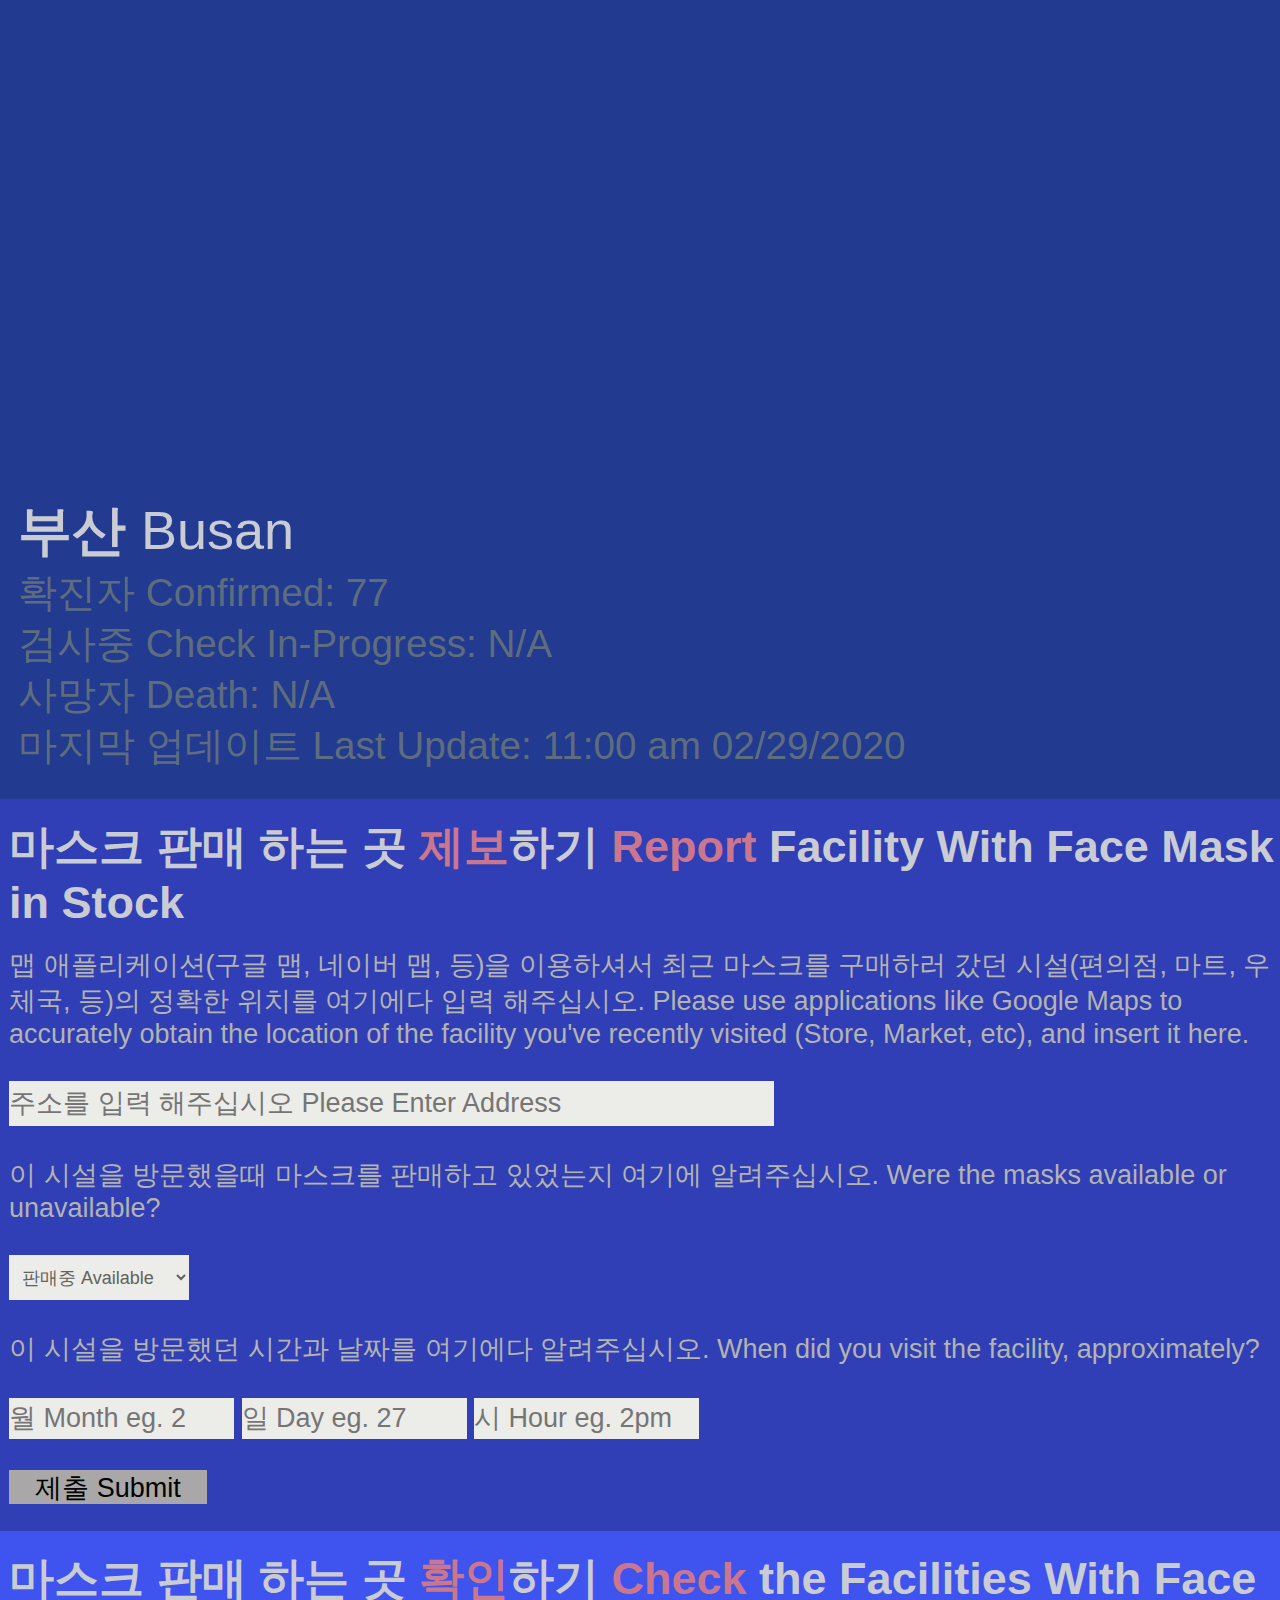
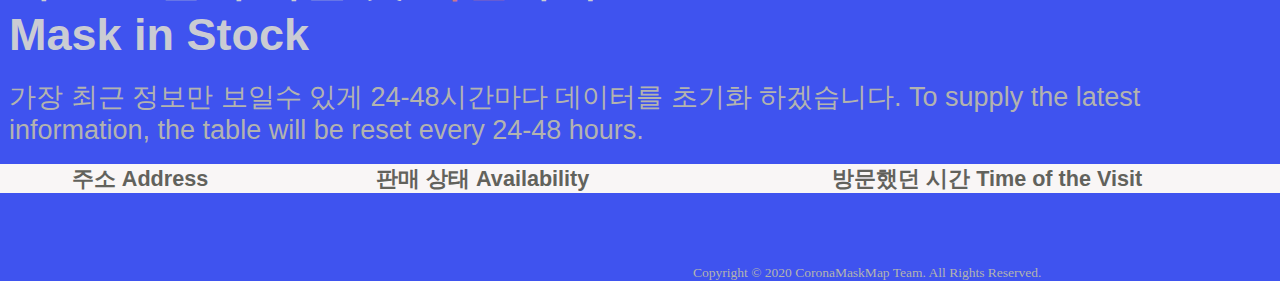
<file: Busan.html>
<!-- Copyright (C) 2020, CoronaMaskMap Team -->

<!doctype html>

<html>
	<div id = "wrapper">
		<head>
			<title> Busan-CoronaMaskMap </title>
			<link href = "Styling.css" rel = "stylesheet" type = "text/css"/>

			<style type = "text/css">
				* 
				{
			        margin: 0;
			        padding: 0;
			        border: 0;
			        outline: 0;
			        font-size: 100%;
			        vertical-align: baseline;
	    		}
				body
				{
					-webkit-text-size-adjust: auto;
					margin: 0;
					background: #3F53EF;
					background-repeat: no-repeat;
					background-size: cover;
					text-size-adjust: none;
				}
				.SeoulAbout {background: #223A8F; padding-bottom: 3vmin; background-size: cover; width: 100%; height: auto;}
				.EnterInfo {background: #303FB6; padding-bottom: 3vmin; background-size: cover; width: 100%; height: auto;}
				.Update {background: #3F53EF; padding-bottom: 3vmin; background-size: cover; width: 100%; height: auto;}
			</style>
		</head>

		<body onload = "showData()">
			<p>
				<div class = "SeoulAbout">
					<p style = "font-family: Tahoma, Geneva, sans-serif; font-size: 6vmin; color: #CACCD3; padding-top: 55vmin; padding-left: 2vmin;">
						<Strong> 부산 </Strong> Busan 
					</p>
					<p style = "font-family: Tahoma, Geneva, sans-serif; font-size: 4.3vmin; color: white; padding-top: 0vmin; padding-left: 2vmin;">
						<span style = "color: #5D6D7E;">확진자 Confirmed: 77 <br> 검사중 Check In-Progress: N/A <br> 사망자 Death: N/A <br> 
						마지막 업데이트 Last Update: 11:00 am 02/29/2020 </span>
					</p>
				</div>
				<div class = "EnterInfo">
					<p style = "font-family: Tahoma, Geneva, sans-serif; font-size: 5vmin; color: #CACCD3; padding-top: 2vmin; padding-left: 1vmin;">
						<strong> 마스크 판매 하는 곳 <span style = "color: #CA768E;">제보</span>하기 <span style = "color: #CA768E;">Report</span> Facility With Face Mask in Stock </strong>
					</p>
					<p style = "font-family: Tahoma, Geneva, sans-serif; font-size: 3vmin; color :#B3B3AF; padding-top: 2vmin; padding-left: 1vmin;">
						맵 애플리케이션(구글 맵, 네이버 맵, 등)을 이용하셔서 최근 마스크를 구매하러 갔던 시설(편의점, 마트, 우체국, 등)의 정확한 위치를 여기에다 입력 해주십시오. Please use applications like Google Maps to accurately obtain the location of the facility you've recently visited (Store, Market, etc), and insert it here. <br> <br>
						<input type = "text" id = "Address" name = "Address" placeholder = "주소를 입력 해주십시오 Please Enter Address" style = "background: #ECECE8; width: 85vmin; height: 5vmin;"/> <br>

						<br> 이 시설을 방문했을때 마스크를 판매하고 있었는지 여기에 알려주십시오. Were the masks available or unavailable? <br> <br>
						<select id = "Availability" name = "Availability" style = "font-family: Tahoma, Geneva, sans-serif; font-size: 2vmin; background: #ECECE8; text-indent: 1vmin; width: 20vmin; height: 5vmin; color: #62625C;">
							<option value = "판매중 Available"> 판매중 Available </option>
							<option value = "완판 Unavailable"> 완판 Unavailable </option>
						</select> <br> 
						<br> 이 시설을 방문했던 시간과 날짜를 여기에다 알려주십시오. When did you visit the facility, approximately? <br> <br>
						<input type = "text" id = "Month" name = "Month" placeholder = "월 Month eg. 2" style = "background: #ECECE8; width: 25vmin; height: 4.5vmin;"/>
						<input type = "text" id = "Day" name = "Day" placeholder = "일 Day eg. 27" style = "background: #ECECE8; width: 25vmin; height: 4.5vmin;"/>
						<input type = "text" id = "Hour" name = "Hour" placeholder = "시 Hour eg. 2pm" style = "background: #ECECE8; width: 25vmin; height: 4.5vmin;"/> <br>
						<br>
						<button onclick = "addData()" id = "SubmitButton" style = "font-family: Tahoma, Geneva, sans-serif; background: #A9A7A7; width: 22vmin; height: 3.8vmin;"> 제출 Submit </button>
					</p>
				</div>
				<div class = "Update">
					<p style = "font-family: Tahoma, Geneva, sans-serif; font-size: 5vmin; color: #CACCD3; padding-top: 2vmin; padding-left: 1vmin;">
						<strong> 마스크 판매 하는 곳 <span style = "color: #CA768E;">확인</span>하기 <span style = "color: #CA768E;">Check</span> the Facilities With Face Mask in Stock </strong>
					</p>
					<p style = "font-family: Tahoma, Geneva, sans-serif; font-size: 3vmin; color :#B3B3AF; padding-top: 2vmin; padding-left: 1vmin;">
						가장 최근 정보만 보일수 있게 24-48시간마다 데이터를 초기화 하겠습니다. To supply the latest information, the table will be reset every 24-48 hours.
					</p>
					<br>
					<p>
						<table id = "Table1" style = "border: 1px black; border-collapse: collapse; font-family: Tahoma, Geneva, sans-serif; font-size: 2.4vmin; background: #F9F6F6; text-indent: 1vmin; width: 100%; height: auto; color: #62625C;">
							<tr>
								<th> 주소 Address </th>
								<th> 판매 상태 Availability </th>
								<th> 방문했던 시간 Time of the Visit </th>
							</tr>
						</table>
					</p>
				</div>
				<div class = "Copyright">			
					<p style = "font-size: 1.5vmin; color: #B3B3AF; padding-top: 5vmin; padding-left: 77vmin;"> Copyright © 2020 CoronaMaskMap Team. All Rights Reserved. </p> </th>
				</div>
			</p>

			<script>
				var arr = new Array();

				function addData()
				{
					alert("제출 되었습니다. 대단히 감사합니다. Successfully submitted. Thank you very much.")
					//localStorage.clear();
					getData();

					var VarAddress = document.getElementById('Address').value;
					var VarAvailability = document.getElementById('Availability').value; 
					var VarTime = document.getElementById('Hour').value + ", " + document.getElementById('Month').value + "월 " + document.getElementById('Day').value +"일, " + document.getElementById('Month').value + "/" + document.getElementById('Day').value;
					arr.push({VarAddress,VarAvailability,VarTime});

					localStorage.setItem("localDataBusan",JSON.stringify(arr));
					showData();
				}

				function getData()
				{
					var str = localStorage.getItem("localDataBusan");
					if(str != null)
					{
						arr = JSON.parse(str);
					}
				}

				function showData()
				{
					getData();

					var table = document.getElementById('Table1');
					var temp = table.rows.length;
					while(--temp)
					{
						table.deleteRow(temp);
					}


					for(var k = 0; k < arr.length; k++)
					{	
			     		var row = table.insertRow(1);
			      		var cell1 = row.insertCell(0);
			      		var cell2 = row.insertCell(1);
			      		var cell3 = row.insertCell(2);

			      		cell1.innerHTML = arr[k].VarAddress;
			      		cell2.innerHTML = arr[k].VarAvailability;
			      		cell3.innerHTML = arr[k].VarTime;
			      	}
				}
			</script>
		</body>
	</form>
</html>
</file>
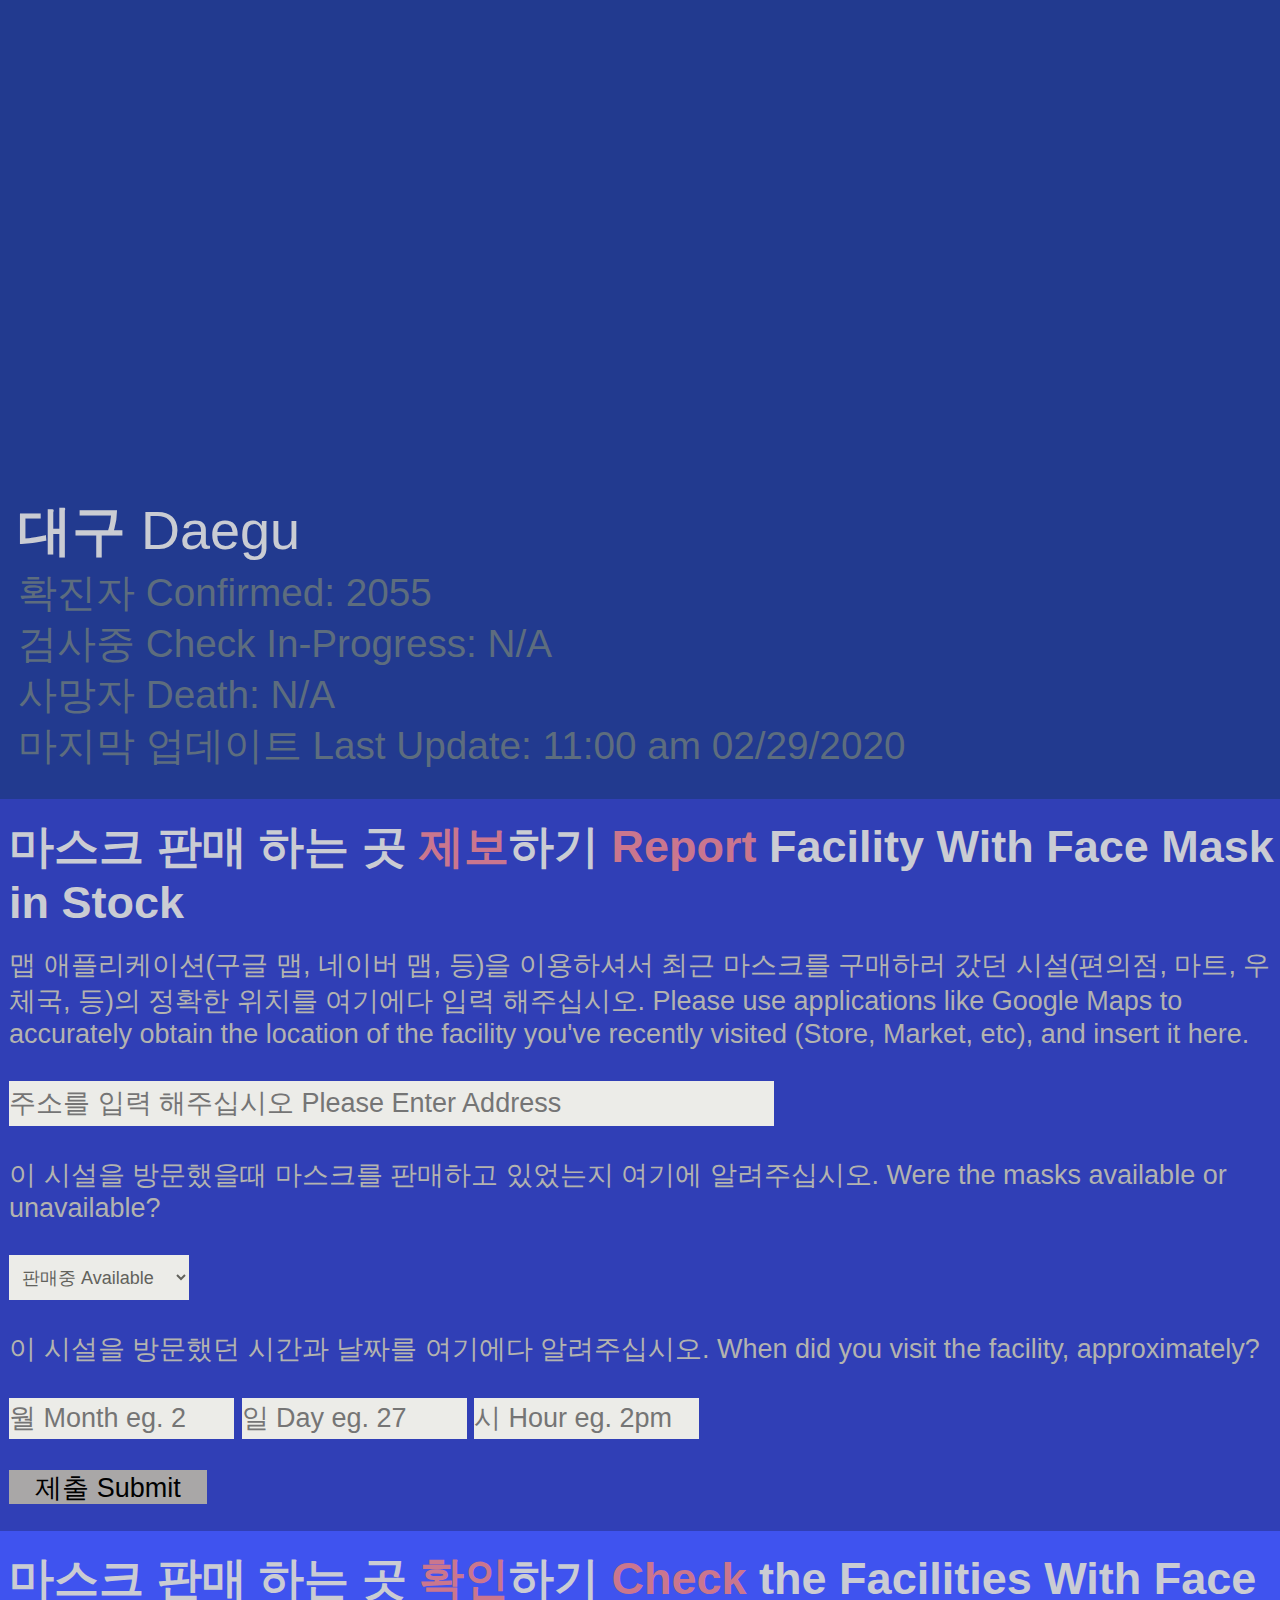
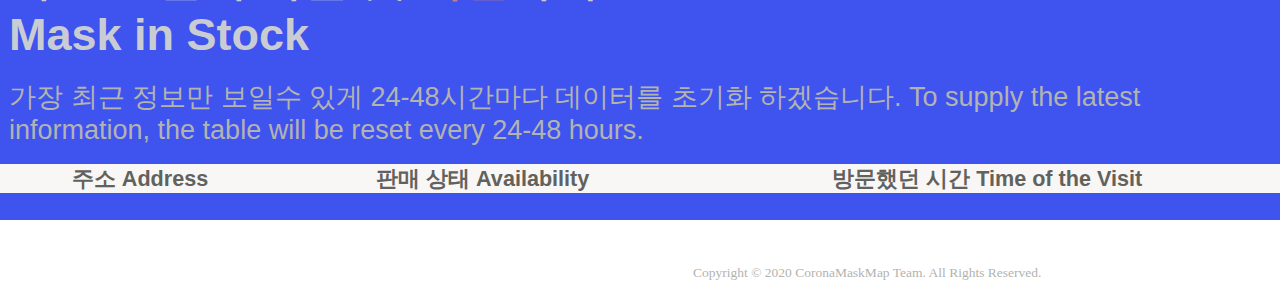
<file: Daegu.html>
<!-- Copyright (C) 2020, CoronaMaskMap Team -->

<!doctype html>

<html>
	<div id = "wrapper">
		<head>
			<title> Daegu-CoronaMaskMap </title>
			<link href = "Styling.css" rel = "stylesheet" type = "text/css"/>

			<style type = "text/css">
				* 
				{
			        margin: 0;
			        padding: 0;
			        border: 0;
			        outline: 0;
			        font-size: 100%;
			        vertical-align: baseline;
	    		}
				body
				{
					-webkit-text-size-adjust: auto;
					margin: 0;
					background: white;
					background-repeat: no-repeat;
					background-size: cover;
					text-size-adjust: none;
				}
				.SeoulAbout {background: #223A8F; padding-bottom: 3vmin; background-size: cover; width: 100%; height: auto;}
				.EnterInfo {background: #303FB6; padding-bottom: 3vmin; background-size: cover; width: 100%; height: auto;}
				.Update {background: #3F53EF; padding-bottom: 3vmin; background-size: cover; width: 100%; height: auto;}
			</style>
		</head>

		<body onload = "showData()">
			<p>
				<div class = "SeoulAbout">
					<p style = "font-family: Tahoma, Geneva, sans-serif; font-size: 6vmin; color: #CACCD3; padding-top: 55vmin; padding-left: 2vmin;">
						<Strong> 대구 </Strong> Daegu 
					</p>
					<p style = "font-family: Tahoma, Geneva, sans-serif; font-size: 4.3vmin; color: white; padding-top: 0vmin; padding-left: 2vmin;">
						<span style = "color: #5D6D7E;">확진자 Confirmed: 2055 <br> 검사중 Check In-Progress: N/A <br> 사망자 Death: N/A <br> 
						마지막 업데이트 Last Update: 11:00 am 02/29/2020 </span>
					</p>
				</div>
				<div class = "EnterInfo">
					<p style = "font-family: Tahoma, Geneva, sans-serif; font-size: 5vmin; color: #CACCD3; padding-top: 2vmin; padding-left: 1vmin;">
						<strong> 마스크 판매 하는 곳 <span style = "color: #CA768E;">제보</span>하기 <span style = "color: #CA768E;">Report</span> Facility With Face Mask in Stock </strong>
					</p>
					<p style = "font-family: Tahoma, Geneva, sans-serif; font-size: 3vmin; color :#B3B3AF; padding-top: 2vmin; padding-left: 1vmin;">
						맵 애플리케이션(구글 맵, 네이버 맵, 등)을 이용하셔서 최근 마스크를 구매하러 갔던 시설(편의점, 마트, 우체국, 등)의 정확한 위치를 여기에다 입력 해주십시오. Please use applications like Google Maps to accurately obtain the location of the facility you've recently visited (Store, Market, etc), and insert it here. <br> <br>
						<input type = "text" id = "Address" name = "Address" placeholder = "주소를 입력 해주십시오 Please Enter Address" style = "background: #ECECE8; width: 85vmin; height: 5vmin;"/> <br>

						<br> 이 시설을 방문했을때 마스크를 판매하고 있었는지 여기에 알려주십시오. Were the masks available or unavailable? <br> <br>
						<select id = "Availability" name = "Availability" style = "font-family: Tahoma, Geneva, sans-serif; font-size: 2vmin; background: #ECECE8; text-indent: 1vmin; width: 20vmin; height: 5vmin; color: #62625C;">
							<option value = "판매중 Available"> 판매중 Available </option>
							<option value = "완판 Unavailable"> 완판 Unavailable </option>
						</select> <br> 
						<br> 이 시설을 방문했던 시간과 날짜를 여기에다 알려주십시오. When did you visit the facility, approximately? <br> <br>
						<input type = "text" id = "Month" name = "Month" placeholder = "월 Month eg. 2" style = "background: #ECECE8; width: 25vmin; height: 4.5vmin;"/>
						<input type = "text" id = "Day" name = "Day" placeholder = "일 Day eg. 27" style = "background: #ECECE8; width: 25vmin; height: 4.5vmin;"/>
						<input type = "text" id = "Hour" name = "Hour" placeholder = "시 Hour eg. 2pm" style = "background: #ECECE8; width: 25vmin; height: 4.5vmin;"/> <br>
						<br>
						<button onclick = "addData()" id = "SubmitButton" style = "font-family: Tahoma, Geneva, sans-serif; background: #A9A7A7; width: 22vmin; height: 3.8vmin;"> 제출 Submit </button>
					</p>
				</div>
				<div class = "Update">
					<p style = "font-family: Tahoma, Geneva, sans-serif; font-size: 5vmin; color: #CACCD3; padding-top: 2vmin; padding-left: 1vmin;">
						<strong> 마스크 판매 하는 곳 <span style = "color: #CA768E;">확인</span>하기 <span style = "color: #CA768E;">Check</span> the Facilities With Face Mask in Stock </strong>
					</p>
					<p style = "font-family: Tahoma, Geneva, sans-serif; font-size: 3vmin; color :#B3B3AF; padding-top: 2vmin; padding-left: 1vmin;">
						가장 최근 정보만 보일수 있게 24-48시간마다 데이터를 초기화 하겠습니다. To supply the latest information, the table will be reset every 24-48 hours.
					</p>
					<br>
					<p>
						<table id = "Table1" style = "border: 1px black; border-collapse: collapse; font-family: Tahoma, Geneva, sans-serif; font-size: 2.4vmin; background: #F9F6F6; text-indent: 1vmin; width: 100%; height: auto; color: #62625C;">
							<tr>
								<th> 주소 Address </th>
								<th> 판매 상태 Availability </th>
								<th> 방문했던 시간 Time of the Visit </th>
							</tr>
						</table>
					</p>
				</div>
				<div class = "Copyright">			
					<p style = "font-size: 1.5vmin; color: #B3B3AF; padding-top: 5vmin; padding-left: 77vmin;"> Copyright © 2020 CoronaMaskMap Team. All Rights Reserved. </p> </th>
				</div>
			</p>

			<script>
				var arr = new Array();

				function addData()
				{
					alert("제출 되었습니다. 대단히 감사합니다. Successfully submitted. Thank you very much.")
					//localStorage.clear();
					getData();

					var VarAddress = document.getElementById('Address').value;
					var VarAvailability = document.getElementById('Availability').value; 
					var VarTime = document.getElementById('Hour').value + ", " + document.getElementById('Month').value + "월 " + document.getElementById('Day').value +"일, " + document.getElementById('Month').value + "/" + document.getElementById('Day').value;
					arr.push({VarAddress,VarAvailability,VarTime});

					localStorage.setItem("localDataDaegu",JSON.stringify(arr));
					showData();
				}

				function getData()
				{
					var str = localStorage.getItem("localDataDaegu");
					if(str != null)
					{
						arr = JSON.parse(str);
					}
				}

				function showData()
				{
					getData();

					var table = document.getElementById('Table1');
					var temp = table.rows.length;
					while(--temp)
					{
						table.deleteRow(temp);
					}


					for(var k = 0; k < arr.length; k++)
					{	
			     		var row = table.insertRow(1);
			      		var cell1 = row.insertCell(0);
			      		var cell2 = row.insertCell(1);
			      		var cell3 = row.insertCell(2);

			      		cell1.innerHTML = arr[k].VarAddress;
			      		cell2.innerHTML = arr[k].VarAvailability;
			      		cell3.innerHTML = arr[k].VarTime;
			      	}
				}
			</script>
		</body>
	</form>
</html>
</file>
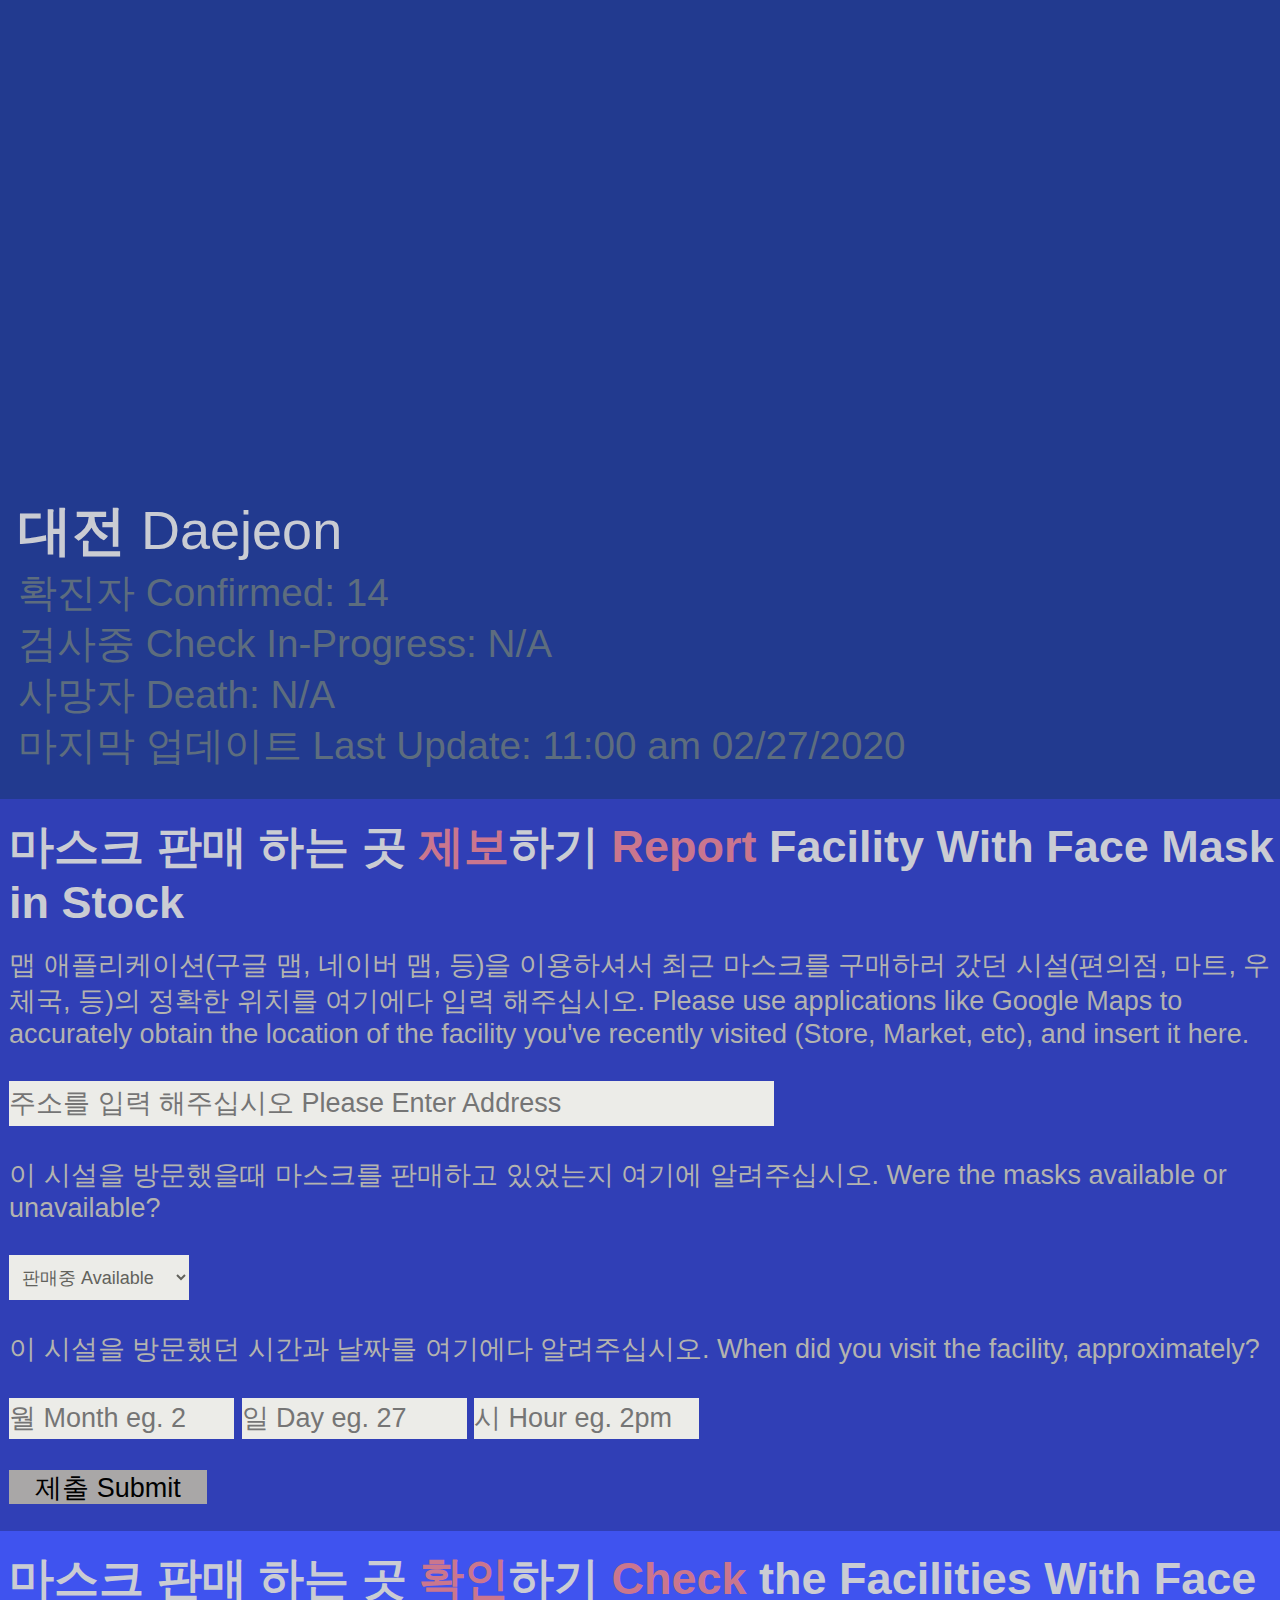
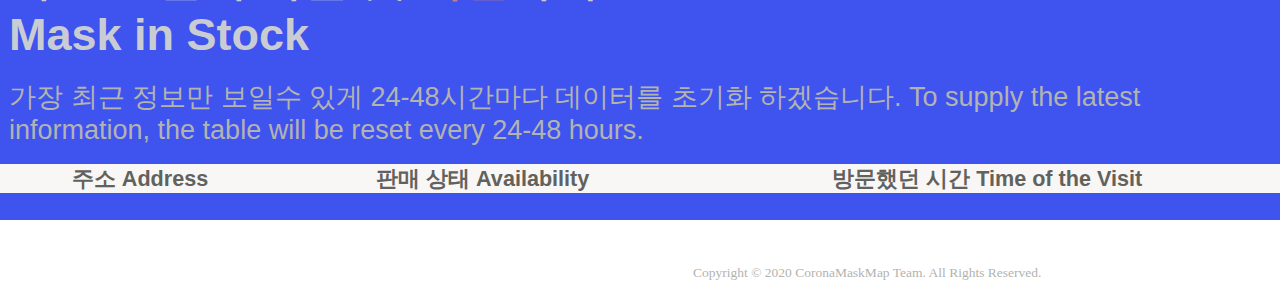
<file: Daejeon.html>
<!-- Copyright (C) 2020, CoronaMaskMap Team -->

<!doctype html>

<html>
	<div id = "wrapper">
		<head>
			<title> Daejeon-CoronaMaskMap </title>
			<link href = "Styling.css" rel = "stylesheet" type = "text/css"/>

			<style type = "text/css">
				* 
				{
			        margin: 0;
			        padding: 0;
			        border: 0;
			        outline: 0;
			        font-size: 100%;
			        vertical-align: baseline;
	    		}
				body
				{
					-webkit-text-size-adjust: auto;
					margin: 0;
					background: white;
					background-repeat: no-repeat;
					background-size: cover;
					text-size-adjust: none;
				}
				.SeoulAbout {background: #223A8F; padding-bottom: 3vmin; background-size: cover; width: 100%; height: auto;}
				.EnterInfo {background: #303FB6; padding-bottom: 3vmin; background-size: cover; width: 100%; height: auto;}
				.Update {background: #3F53EF; padding-bottom: 3vmin; background-size: cover; width: 100%; height: auto;}
			</style>
		</head>

		<body onload = "showData()">
			<p>
				<div class = "SeoulAbout">
					<p style = "font-family: Tahoma, Geneva, sans-serif; font-size: 6vmin; color: #CACCD3; padding-top: 55vmin; padding-left: 2vmin;">
						<Strong> 대전 </Strong> Daejeon 
					</p>
					<p style = "font-family: Tahoma, Geneva, sans-serif; font-size: 4.3vmin; color: white; padding-top: 0vmin; padding-left: 2vmin;">
						<span style = "color: #5D6D7E;">확진자 Confirmed: 14 <br> 검사중 Check In-Progress: N/A <br> 사망자 Death: N/A <br> 
						마지막 업데이트 Last Update: 11:00 am 02/27/2020 </span>
					</p>
				</div>
				<div class = "EnterInfo">
					<p style = "font-family: Tahoma, Geneva, sans-serif; font-size: 5vmin; color: #CACCD3; padding-top: 2vmin; padding-left: 1vmin;">
						<strong> 마스크 판매 하는 곳 <span style = "color: #CA768E;">제보</span>하기 <span style = "color: #CA768E;">Report</span> Facility With Face Mask in Stock </strong>
					</p>
					<p style = "font-family: Tahoma, Geneva, sans-serif; font-size: 3vmin; color :#B3B3AF; padding-top: 2vmin; padding-left: 1vmin;">
						맵 애플리케이션(구글 맵, 네이버 맵, 등)을 이용하셔서 최근 마스크를 구매하러 갔던 시설(편의점, 마트, 우체국, 등)의 정확한 위치를 여기에다 입력 해주십시오. Please use applications like Google Maps to accurately obtain the location of the facility you've recently visited (Store, Market, etc), and insert it here. <br> <br>
						<input type = "text" id = "Address" name = "Address" placeholder = "주소를 입력 해주십시오 Please Enter Address" style = "background: #ECECE8; width: 85vmin; height: 5vmin;"/> <br>

						<br> 이 시설을 방문했을때 마스크를 판매하고 있었는지 여기에 알려주십시오. Were the masks available or unavailable? <br> <br>
						<select id = "Availability" name = "Availability" style = "font-family: Tahoma, Geneva, sans-serif; font-size: 2vmin; background: #ECECE8; text-indent: 1vmin; width: 20vmin; height: 5vmin; color: #62625C;">
							<option value = "판매중 Available"> 판매중 Available </option>
							<option value = "완판 Unavailable"> 완판 Unavailable </option>
						</select> <br> 
						<br> 이 시설을 방문했던 시간과 날짜를 여기에다 알려주십시오. When did you visit the facility, approximately? <br> <br>
						<input type = "text" id = "Month" name = "Month" placeholder = "월 Month eg. 2" style = "background: #ECECE8; width: 25vmin; height: 4.5vmin;"/>
						<input type = "text" id = "Day" name = "Day" placeholder = "일 Day eg. 27" style = "background: #ECECE8; width: 25vmin; height: 4.5vmin;"/>
						<input type = "text" id = "Hour" name = "Hour" placeholder = "시 Hour eg. 2pm" style = "background: #ECECE8; width: 25vmin; height: 4.5vmin;"/> <br>
						<br>
						<button onclick = "addData()" id = "SubmitButton" style = "font-family: Tahoma, Geneva, sans-serif; background: #A9A7A7; width: 22vmin; height: 3.8vmin;"> 제출 Submit </button>
					</p>
				</div>
				<div class = "Update">
					<p style = "font-family: Tahoma, Geneva, sans-serif; font-size: 5vmin; color: #CACCD3; padding-top: 2vmin; padding-left: 1vmin;">
						<strong> 마스크 판매 하는 곳 <span style = "color: #CA768E;">확인</span>하기 <span style = "color: #CA768E;">Check</span> the Facilities With Face Mask in Stock </strong>
					</p>
					<p style = "font-family: Tahoma, Geneva, sans-serif; font-size: 3vmin; color :#B3B3AF; padding-top: 2vmin; padding-left: 1vmin;">
						가장 최근 정보만 보일수 있게 24-48시간마다 데이터를 초기화 하겠습니다. To supply the latest information, the table will be reset every 24-48 hours.
					</p>
					<br>
					<p>
						<table id = "Table1" style = "border: 1px black; border-collapse: collapse; font-family: Tahoma, Geneva, sans-serif; font-size: 2.4vmin; background: #F9F6F6; text-indent: 1vmin; width: 100%; height: auto; color: #62625C;">
							<tr>
								<th> 주소 Address </th>
								<th> 판매 상태 Availability </th>
								<th> 방문했던 시간 Time of the Visit </th>
							</tr>
						</table>
					</p>
				</div>
				<div class = "Copyright">			
					<p style = "font-size: 1.5vmin; color: #B3B3AF; padding-top: 5vmin; padding-left: 77vmin;"> Copyright © 2020 CoronaMaskMap Team. All Rights Reserved. </p> </th>
				</div>
			</p>

			<script>
				var arr = new Array();

				function addData()
				{
					alert("제출 되었습니다. 대단히 감사합니다. Successfully submitted. Thank you very much.")
					//localStorage.clear();
					getData();

					var VarAddress = document.getElementById('Address').value;
					var VarAvailability = document.getElementById('Availability').value; 
					var VarTime = document.getElementById('Hour').value + ", " + document.getElementById('Month').value + "월 " + document.getElementById('Day').value +"일, " + document.getElementById('Month').value + "/" + document.getElementById('Day').value;
					arr.push({VarAddress,VarAvailability,VarTime});

					localStorage.setItem("localDataDaejeon",JSON.stringify(arr));
					showData();
				}

				function getData()
				{
					var str = localStorage.getItem("localDataDaejeon");
					if(str != null)
					{
						arr = JSON.parse(str);
					}
				}

				function showData()
				{
					getData();

					var table = document.getElementById('Table1');
					var temp = table.rows.length;
					while(--temp)
					{
						table.deleteRow(temp);
					}


					for(var k = 0; k < arr.length; k++)
					{	
			     		var row = table.insertRow(1);
			      		var cell1 = row.insertCell(0);
			      		var cell2 = row.insertCell(1);
			      		var cell3 = row.insertCell(2);

			      		cell1.innerHTML = arr[k].VarAddress;
			      		cell2.innerHTML = arr[k].VarAvailability;
			      		cell3.innerHTML = arr[k].VarTime;
			      	}
				}
			</script>
		</body>
	</form>
</html>
</file>
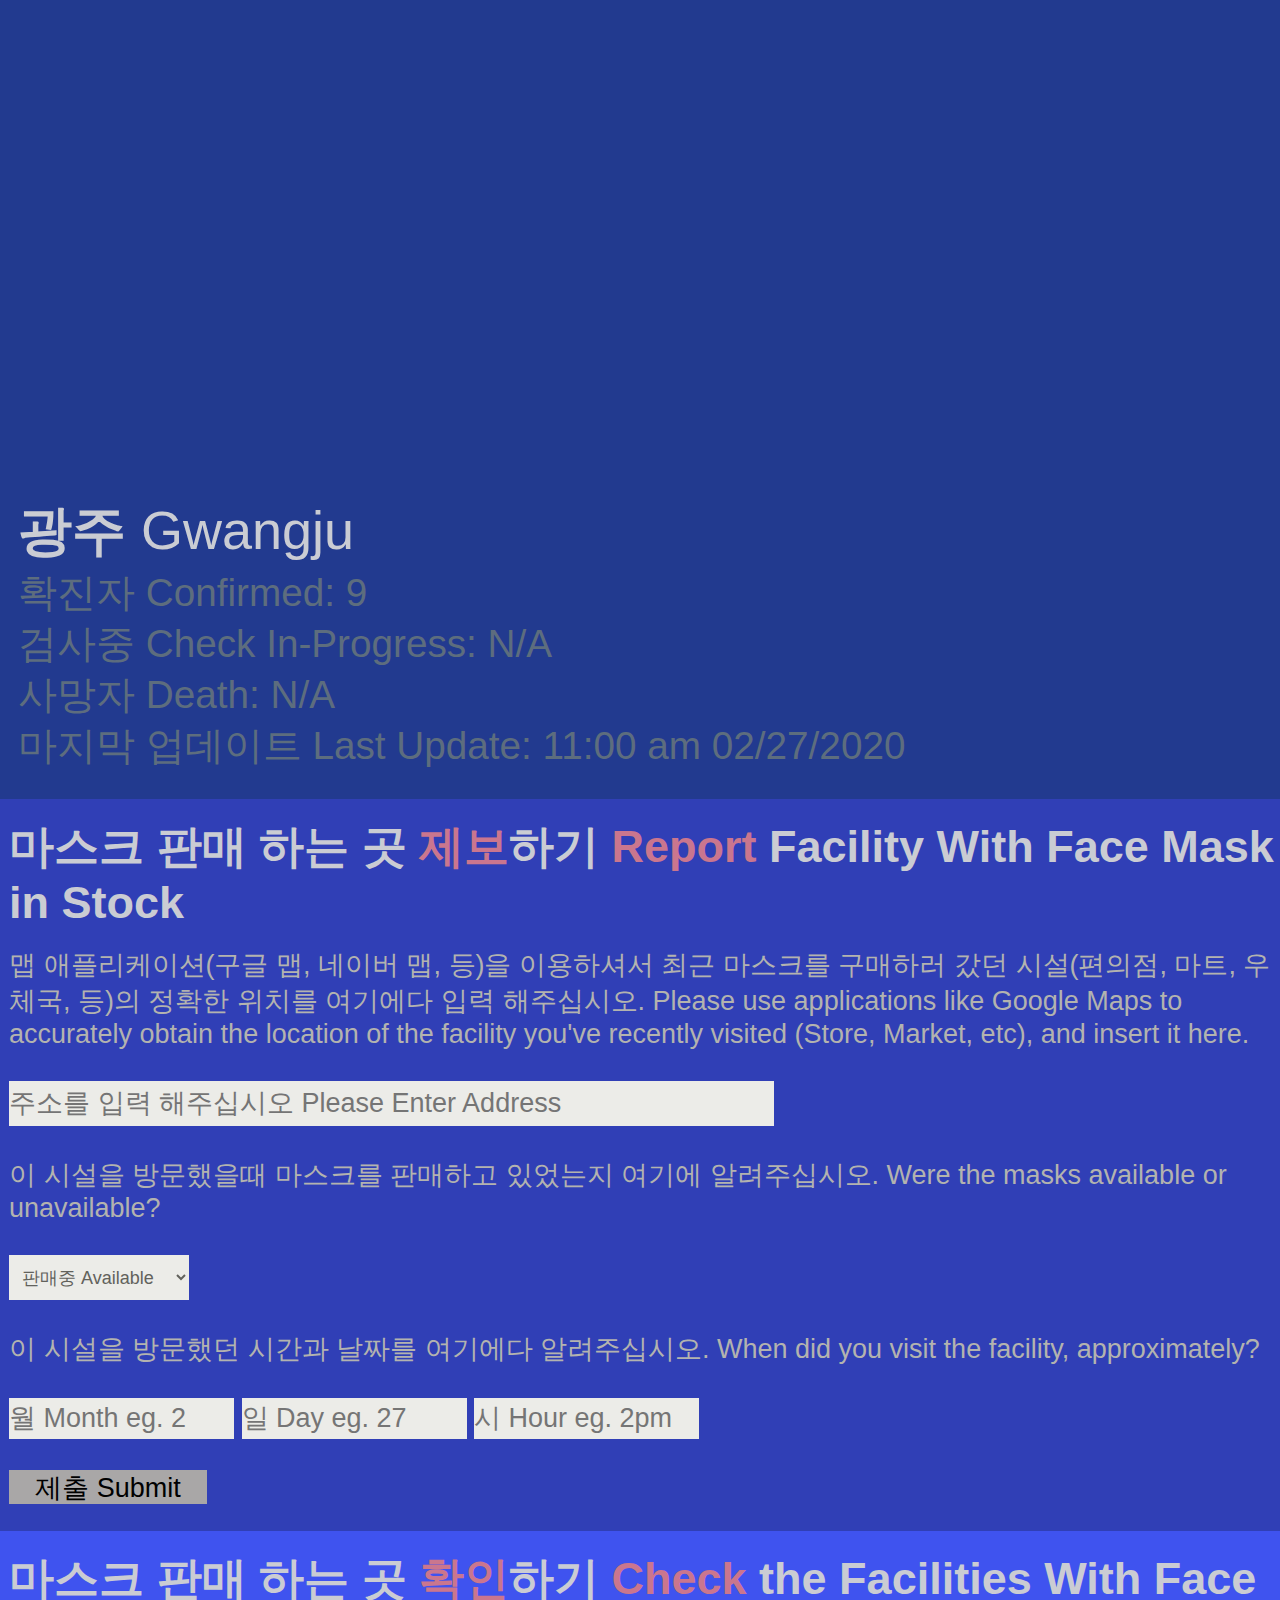
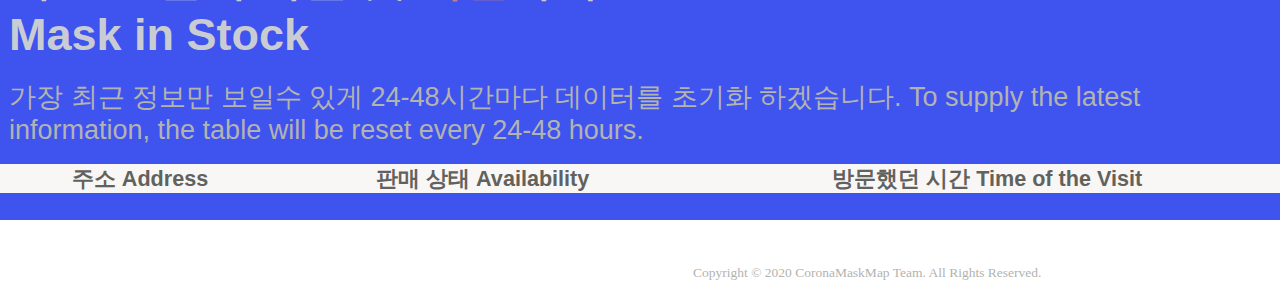
<file: Gwangju.html>
<!-- Copyright (C) 2020, CoronaMaskMap Team -->

<!doctype html>

<html>
	<div id = "wrapper">
		<head>
			<title> Gwangju-CoronaMaskMap </title>
			<link href = "Styling.css" rel = "stylesheet" type = "text/css"/>

			<style type = "text/css">
				* 
				{
			        margin: 0;
			        padding: 0;
			        border: 0;
			        outline: 0;
			        font-size: 100%;
			        vertical-align: baseline;
	    		}
				body
				{
					-webkit-text-size-adjust: auto;
					margin: 0;
					background: white;
					background-repeat: no-repeat;
					background-size: cover;
					text-size-adjust: none;
				}
				.SeoulAbout {background: #223A8F; padding-bottom: 3vmin; background-size: cover; width: 100%; height: auto;}
				.EnterInfo {background: #303FB6; padding-bottom: 3vmin; background-size: cover; width: 100%; height: auto;}
				.Update {background: #3F53EF; padding-bottom: 3vmin; background-size: cover; width: 100%; height: auto;}
			</style>
		</head>

		<body onload = "showData()">
			<p>
				<div class = "SeoulAbout">
					<p style = "font-family: Tahoma, Geneva, sans-serif; font-size: 6vmin; color: #CACCD3; padding-top: 55vmin; padding-left: 2vmin;">
						<Strong> 광주 </Strong> Gwangju 
					</p>
					<p style = "font-family: Tahoma, Geneva, sans-serif; font-size: 4.3vmin; color: white; padding-top: 0vmin; padding-left: 2vmin;">
						<span style = "color: #5D6D7E;">확진자 Confirmed: 9 <br> 검사중 Check In-Progress: N/A <br> 사망자 Death: N/A <br> 
						마지막 업데이트 Last Update: 11:00 am 02/27/2020 </span>
					</p>
				</div>
				<div class = "EnterInfo">
					<p style = "font-family: Tahoma, Geneva, sans-serif; font-size: 5vmin; color: #CACCD3; padding-top: 2vmin; padding-left: 1vmin;">
						<strong> 마스크 판매 하는 곳 <span style = "color: #CA768E;">제보</span>하기 <span style = "color: #CA768E;">Report</span> Facility With Face Mask in Stock </strong>
					</p>
					<p style = "font-family: Tahoma, Geneva, sans-serif; font-size: 3vmin; color :#B3B3AF; padding-top: 2vmin; padding-left: 1vmin;">
						맵 애플리케이션(구글 맵, 네이버 맵, 등)을 이용하셔서 최근 마스크를 구매하러 갔던 시설(편의점, 마트, 우체국, 등)의 정확한 위치를 여기에다 입력 해주십시오. Please use applications like Google Maps to accurately obtain the location of the facility you've recently visited (Store, Market, etc), and insert it here. <br> <br>
						<input type = "text" id = "Address" name = "Address" placeholder = "주소를 입력 해주십시오 Please Enter Address" style = "background: #ECECE8; width: 85vmin; height: 5vmin;"/> <br>

						<br> 이 시설을 방문했을때 마스크를 판매하고 있었는지 여기에 알려주십시오. Were the masks available or unavailable? <br> <br>
						<select id = "Availability" name = "Availability" style = "font-family: Tahoma, Geneva, sans-serif; font-size: 2vmin; background: #ECECE8; text-indent: 1vmin; width: 20vmin; height: 5vmin; color: #62625C;">
							<option value = "판매중 Available"> 판매중 Available </option>
							<option value = "완판 Unavailable"> 완판 Unavailable </option>
						</select> <br> 
						<br> 이 시설을 방문했던 시간과 날짜를 여기에다 알려주십시오. When did you visit the facility, approximately? <br> <br>
						<input type = "text" id = "Month" name = "Month" placeholder = "월 Month eg. 2" style = "background: #ECECE8; width: 25vmin; height: 4.5vmin;"/>
						<input type = "text" id = "Day" name = "Day" placeholder = "일 Day eg. 27" style = "background: #ECECE8; width: 25vmin; height: 4.5vmin;"/>
						<input type = "text" id = "Hour" name = "Hour" placeholder = "시 Hour eg. 2pm" style = "background: #ECECE8; width: 25vmin; height: 4.5vmin;"/> <br>
						<br>
						<button onclick = "addData()" id = "SubmitButton" style = "font-family: Tahoma, Geneva, sans-serif; background: #A9A7A7; width: 22vmin; height: 3.8vmin;"> 제출 Submit </button>
					</p>
				</div>
				<div class = "Update">
					<p style = "font-family: Tahoma, Geneva, sans-serif; font-size: 5vmin; color: #CACCD3; padding-top: 2vmin; padding-left: 1vmin;">
						<strong> 마스크 판매 하는 곳 <span style = "color: #CA768E;">확인</span>하기 <span style = "color: #CA768E;">Check</span> the Facilities With Face Mask in Stock </strong>
					</p>
					<p style = "font-family: Tahoma, Geneva, sans-serif; font-size: 3vmin; color :#B3B3AF; padding-top: 2vmin; padding-left: 1vmin;">
						가장 최근 정보만 보일수 있게 24-48시간마다 데이터를 초기화 하겠습니다. To supply the latest information, the table will be reset every 24-48 hours.
					</p>
					<br>
					<p>
						<table id = "Table1" style = "border: 1px black; border-collapse: collapse; font-family: Tahoma, Geneva, sans-serif; font-size: 2.4vmin; background: #F9F6F6; text-indent: 1vmin; width: 100%; height: auto; color: #62625C;">
							<tr>
								<th> 주소 Address </th>
								<th> 판매 상태 Availability </th>
								<th> 방문했던 시간 Time of the Visit </th>
							</tr>
						</table>
					</p>
				</div>
				<div class = "Copyright">			
					<p style = "font-size: 1.5vmin; color: #B3B3AF; padding-top: 5vmin; padding-left: 77vmin;"> Copyright © 2020 CoronaMaskMap Team. All Rights Reserved. </p> </th>
				</div>
			</p>

			<script>
				var arr = new Array();

				function addData()
				{
					alert("제출 되었습니다. 대단히 감사합니다. Successfully submitted. Thank you very much.")
					//localStorage.clear();
					getData();

					var VarAddress = document.getElementById('Address').value;
					var VarAvailability = document.getElementById('Availability').value; 
					var VarTime = document.getElementById('Hour').value + ", " + document.getElementById('Month').value + "월 " + document.getElementById('Day').value +"일, " + document.getElementById('Month').value + "/" + document.getElementById('Day').value;
					arr.push({VarAddress,VarAvailability,VarTime});

					localStorage.setItem("localDataGwangju",JSON.stringify(arr));
					showData();
				}

				function getData()
				{
					var str = localStorage.getItem("localDataGwangju");
					if(str != null)
					{
						arr = JSON.parse(str);
					}
				}

				function showData()
				{
					getData();

					var table = document.getElementById('Table1');
					var temp = table.rows.length;
					while(--temp)
					{
						table.deleteRow(temp);
					}


					for(var k = 0; k < arr.length; k++)
					{	
			     		var row = table.insertRow(1);
			      		var cell1 = row.insertCell(0);
			      		var cell2 = row.insertCell(1);
			      		var cell3 = row.insertCell(2);

			      		cell1.innerHTML = arr[k].VarAddress;
			      		cell2.innerHTML = arr[k].VarAvailability;
			      		cell3.innerHTML = arr[k].VarTime;
			      	}
				}
			</script>
		</body>
	</form>
</html>
</file>
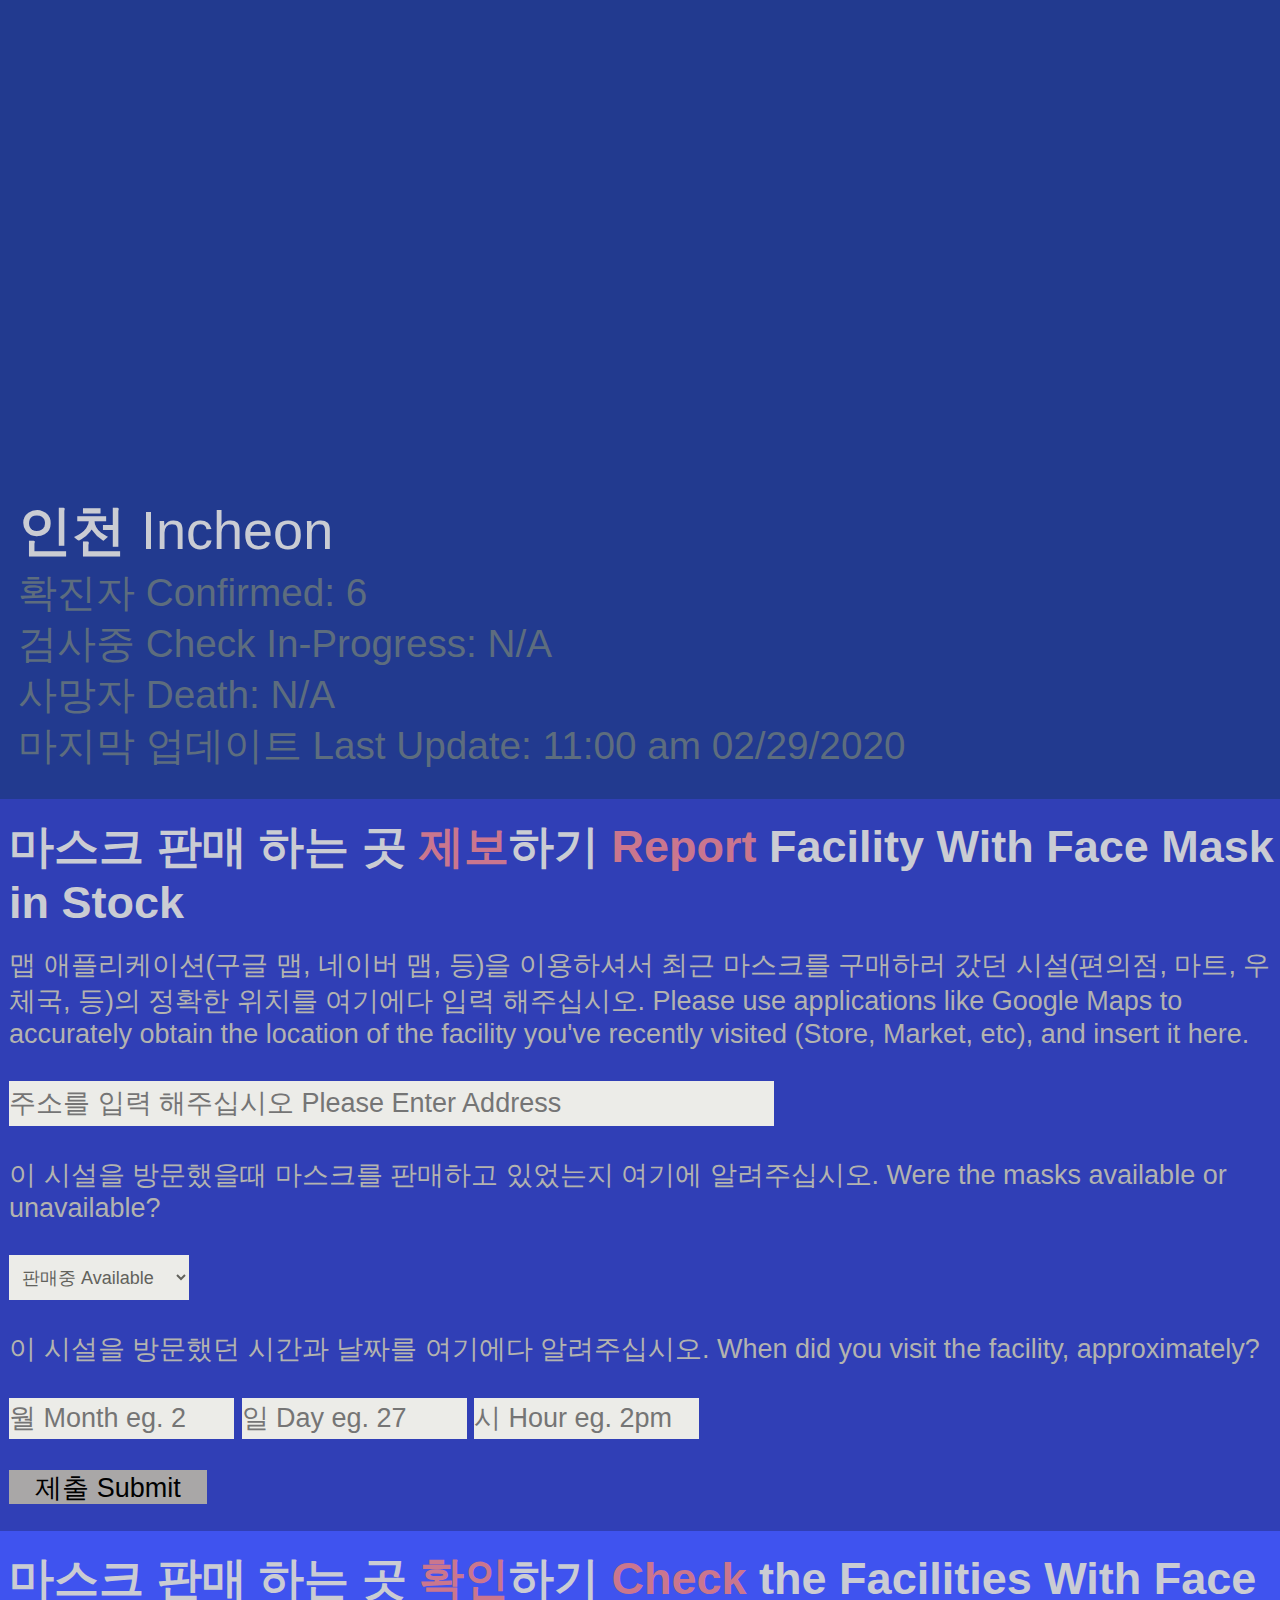
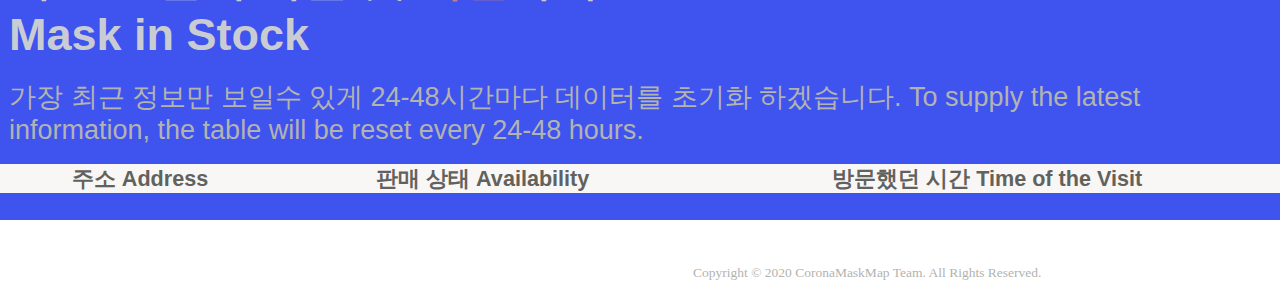
<file: Incheon.html>
<!-- Copyright (C) 2020, CoronaMaskMap Team -->

<!doctype html>

<html>
	<div id = "wrapper">
		<head>
			<title> Incheon-CoronaMaskMap </title>
			<link href = "Styling.css" rel = "stylesheet" type = "text/css"/>

			<style type = "text/css">
				* 
				{
			        margin: 0;
			        padding: 0;
			        border: 0;
			        outline: 0;
			        font-size: 100%;
			        vertical-align: baseline;
	    		}
				body
				{
					-webkit-text-size-adjust: auto;
					margin: 0;
					background: white;
					background-repeat: no-repeat;
					background-size: cover;
					text-size-adjust: none;
				}
				.SeoulAbout {background: #223A8F; padding-bottom: 3vmin; background-size: cover; width: 100%; height: auto;}
				.EnterInfo {background: #303FB6; padding-bottom: 3vmin; background-size: cover; width: 100%; height: auto;}
				.Update {background: #3F53EF; padding-bottom: 3vmin; background-size: cover; width: 100%; height: auto;}
			</style>
		</head>

		<body onload = "showData()">
			<p>
				<div class = "SeoulAbout">
					<p style = "font-family: Tahoma, Geneva, sans-serif; font-size: 6vmin; color: #CACCD3; padding-top: 55vmin; padding-left: 2vmin;">
						<Strong> 인천 </Strong> Incheon 
					</p>
					<p style = "font-family: Tahoma, Geneva, sans-serif; font-size: 4.3vmin; color: white; padding-top: 0vmin; padding-left: 2vmin;">
						<span style = "color: #5D6D7E;">확진자 Confirmed: 6 <br> 검사중 Check In-Progress: N/A <br> 사망자 Death: N/A <br> 
						마지막 업데이트 Last Update: 11:00 am 02/29/2020 </span>
					</p>
				</div>
				<div class = "EnterInfo">
					<p style = "font-family: Tahoma, Geneva, sans-serif; font-size: 5vmin; color: #CACCD3; padding-top: 2vmin; padding-left: 1vmin;">
						<strong> 마스크 판매 하는 곳 <span style = "color: #CA768E;">제보</span>하기 <span style = "color: #CA768E;">Report</span> Facility With Face Mask in Stock </strong>
					</p>
					<p style = "font-family: Tahoma, Geneva, sans-serif; font-size: 3vmin; color :#B3B3AF; padding-top: 2vmin; padding-left: 1vmin;">
						맵 애플리케이션(구글 맵, 네이버 맵, 등)을 이용하셔서 최근 마스크를 구매하러 갔던 시설(편의점, 마트, 우체국, 등)의 정확한 위치를 여기에다 입력 해주십시오. Please use applications like Google Maps to accurately obtain the location of the facility you've recently visited (Store, Market, etc), and insert it here. <br> <br>
						<input type = "text" id = "Address" name = "Address" placeholder = "주소를 입력 해주십시오 Please Enter Address" style = "background: #ECECE8; width: 85vmin; height: 5vmin;"/> <br>

						<br> 이 시설을 방문했을때 마스크를 판매하고 있었는지 여기에 알려주십시오. Were the masks available or unavailable? <br> <br>
						<select id = "Availability" name = "Availability" style = "font-family: Tahoma, Geneva, sans-serif; font-size: 2vmin; background: #ECECE8; text-indent: 1vmin; width: 20vmin; height: 5vmin; color: #62625C;">
							<option value = "판매중 Available"> 판매중 Available </option>
							<option value = "완판 Unavailable"> 완판 Unavailable </option>
						</select> <br> 
						<br> 이 시설을 방문했던 시간과 날짜를 여기에다 알려주십시오. When did you visit the facility, approximately? <br> <br>
						<input type = "text" id = "Month" name = "Month" placeholder = "월 Month eg. 2" style = "background: #ECECE8; width: 25vmin; height: 4.5vmin;"/>
						<input type = "text" id = "Day" name = "Day" placeholder = "일 Day eg. 27" style = "background: #ECECE8; width: 25vmin; height: 4.5vmin;"/>
						<input type = "text" id = "Hour" name = "Hour" placeholder = "시 Hour eg. 2pm" style = "background: #ECECE8; width: 25vmin; height: 4.5vmin;"/> <br>
						<br>
						<button onclick = "addData()" id = "SubmitButton" style = "font-family: Tahoma, Geneva, sans-serif; background: #A9A7A7; width: 22vmin; height: 3.8vmin;"> 제출 Submit </button>
					</p>
				</div>
				<div class = "Update">
					<p style = "font-family: Tahoma, Geneva, sans-serif; font-size: 5vmin; color: #CACCD3; padding-top: 2vmin; padding-left: 1vmin;">
						<strong> 마스크 판매 하는 곳 <span style = "color: #CA768E;">확인</span>하기 <span style = "color: #CA768E;">Check</span> the Facilities With Face Mask in Stock </strong>
					</p>
					<p style = "font-family: Tahoma, Geneva, sans-serif; font-size: 3vmin; color :#B3B3AF; padding-top: 2vmin; padding-left: 1vmin;">
						가장 최근 정보만 보일수 있게 24-48시간마다 데이터를 초기화 하겠습니다. To supply the latest information, the table will be reset every 24-48 hours.
					</p>
					<br>
					<p>
						<table id = "Table1" style = "border: 1px black; border-collapse: collapse; font-family: Tahoma, Geneva, sans-serif; font-size: 2.4vmin; background: #F9F6F6; text-indent: 1vmin; width: 100%; height: auto; color: #62625C;">
							<tr>
								<th> 주소 Address </th>
								<th> 판매 상태 Availability </th>
								<th> 방문했던 시간 Time of the Visit </th>
							</tr>
						</table>
					</p>
				</div>
				<div class = "Copyright">			
					<p style = "font-size: 1.5vmin; color: #B3B3AF; padding-top: 5vmin; padding-left: 77vmin;"> Copyright © 2020 CoronaMaskMap Team. All Rights Reserved. </p> </th>
				</div>
			</p>

			<script>
				var arr = new Array();

				function addData()
				{
					alert("제출 되었습니다. 대단히 감사합니다. Successfully submitted. Thank you very much.")
					//localStorage.clear();
					getData();

					var VarAddress = document.getElementById('Address').value;
					var VarAvailability = document.getElementById('Availability').value; 
					var VarTime = document.getElementById('Hour').value + ", " + document.getElementById('Month').value + "월 " + document.getElementById('Day').value +"일, " + document.getElementById('Month').value + "/" + document.getElementById('Day').value;
					arr.push({VarAddress,VarAvailability,VarTime});

					localStorage.setItem("localDataIncheon",JSON.stringify(arr));
					showData();
				}

				function getData()
				{
					var str = localStorage.getItem("localDataIncheon");
					if(str != null)
					{
						arr = JSON.parse(str);
					}
				}

				function showData()
				{
					getData();

					var table = document.getElementById('Table1');
					var temp = table.rows.length;
					while(--temp)
					{
						table.deleteRow(temp);
					}


					for(var k = 0; k < arr.length; k++)
					{	
			     		var row = table.insertRow(1);
			      		var cell1 = row.insertCell(0);
			      		var cell2 = row.insertCell(1);
			      		var cell3 = row.insertCell(2);

			      		cell1.innerHTML = arr[k].VarAddress;
			      		cell2.innerHTML = arr[k].VarAvailability;
			      		cell3.innerHTML = arr[k].VarTime;
			      	}
				}
			</script>
		</body>
	</form>
</html>
</file>
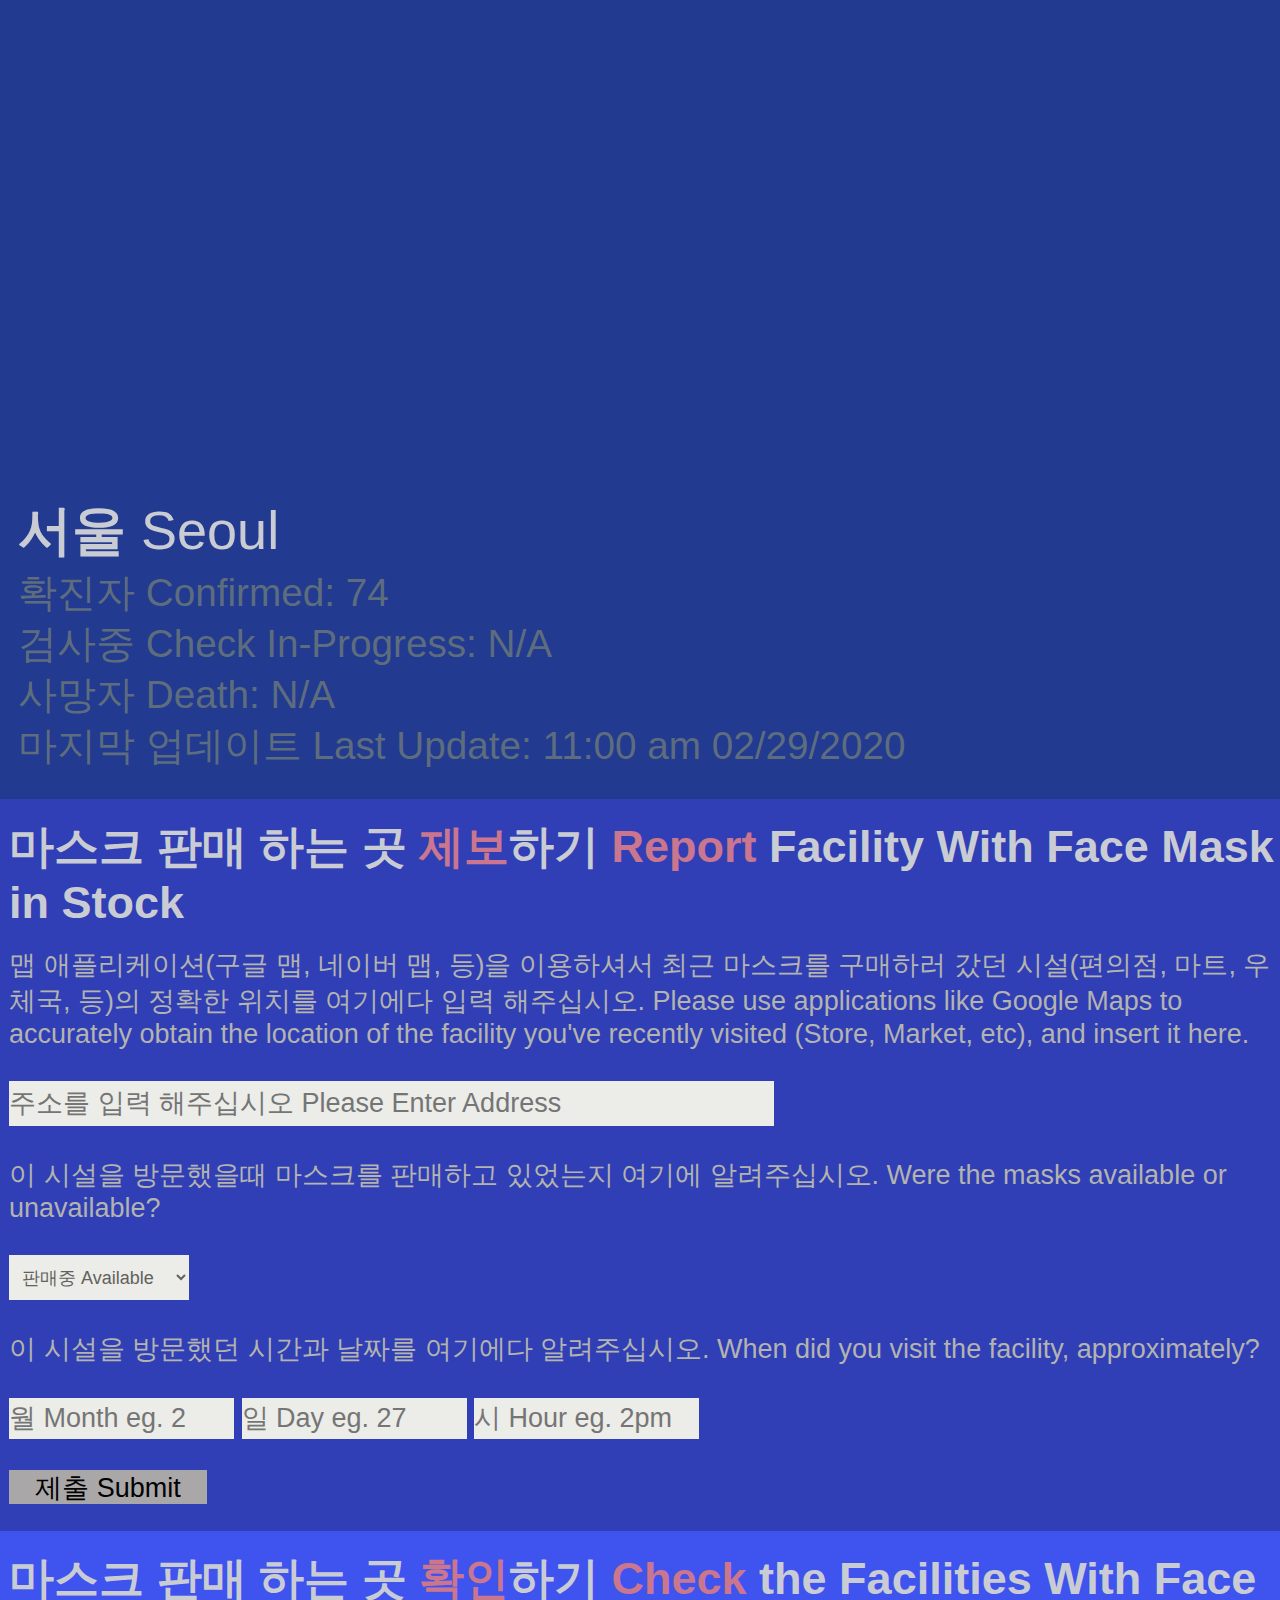
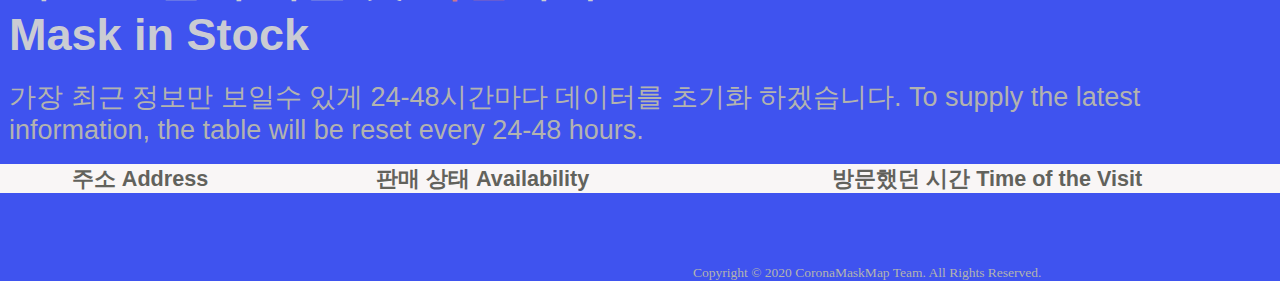
<file: Seoul.html>
<!-- Copyright (C) 2020, CoronaMaskMap Team -->

<!doctype html>

<html>
	<div id = "wrapper">
		<head>
			<title> Seoul-CoronaMaskMap </title>
			<link href = "Styling.css" rel = "stylesheet" type = "text/css"/>

			<style type = "text/css">
				* 
				{
			        margin: 0;
			        padding: 0;
			        border: 0;
			        outline: 0;
			        font-size: 100%;
			        vertical-align: baseline;
	    		}
				body
				{
					-webkit-text-size-adjust: auto;
					margin: 0;
					background: #3F53EF;
					background-repeat: no-repeat;
					background-size: cover;
					text-size-adjust: none;
				}
				.SeoulAbout {background: #223A8F; padding-bottom: 3vmin; background-size: cover; width: 100%; height: auto;}
				.EnterInfo {background: #303FB6; padding-bottom: 3vmin; background-size: cover; width: 100%; height: auto;}
				.Update {background: #3F53EF; padding-bottom: 3vmin; background-size: cover; width: 100%; height: auto;}
			</style>
		</head>

		<body>
			<p>
				<div class = "SeoulAbout">
					<p style = "font-family: Tahoma, Geneva, sans-serif; font-size: 6vmin; color: #CACCD3; padding-top: 55vmin; padding-left: 2vmin;">
						<Strong> 서울 </Strong> Seoul 
					</p>
					<p style = "font-family: Tahoma, Geneva, sans-serif; font-size: 4.3vmin; color: white; padding-top: 0vmin; padding-left: 2vmin;">
						<span style = "color: #5D6D7E;">확진자 Confirmed: 74 <br> 검사중 Check In-Progress: N/A <br> 사망자 Death: N/A <br> 
						마지막 업데이트 Last Update: 11:00 am 02/29/2020 </span>
					</p>
				</div>
				<div class = "EnterInfo">
					<p style = "font-family: Tahoma, Geneva, sans-serif; font-size: 5vmin; color: #CACCD3; padding-top: 2vmin; padding-left: 1vmin;">
						<strong> 마스크 판매 하는 곳 <span style = "color: #CA768E;">제보</span>하기 <span style = "color: #CA768E;">Report</span> Facility With Face Mask in Stock </strong>
					</p>
					<p style = "font-family: Tahoma, Geneva, sans-serif; font-size: 3vmin; color :#B3B3AF; padding-top: 2vmin; padding-left: 1vmin;">
						맵 애플리케이션(구글 맵, 네이버 맵, 등)을 이용하셔서 최근 마스크를 구매하러 갔던 시설(편의점, 마트, 우체국, 등)의 정확한 위치를 여기에다 입력 해주십시오. Please use applications like Google Maps to accurately obtain the location of the facility you've recently visited (Store, Market, etc), and insert it here. <br> <br>
						<input type = "text" id = "Address" name = "Address" placeholder = "주소를 입력 해주십시오 Please Enter Address" style = "background: #ECECE8; width: 85vmin; height: 5vmin;"/> <br>

						<br> 이 시설을 방문했을때 마스크를 판매하고 있었는지 여기에 알려주십시오. Were the masks available or unavailable? <br> <br>
						<select id = "Availability" name = "Availability" style = "font-family: Tahoma, Geneva, sans-serif; font-size: 2vmin; background: #ECECE8; text-indent: 1vmin; width: 20vmin; height: 5vmin; color: #62625C;">
							<option value = "판매중 Available"> 판매중 Available </option>
							<option value = "완판 Unavailable"> 완판 Unavailable </option>
						</select> <br> 
						<br> 이 시설을 방문했던 시간과 날짜를 여기에다 알려주십시오. When did you visit the facility, approximately? <br> <br>
						<input type = "text" id = "Month" name = "Month" placeholder = "월 Month eg. 2" style = "background: #ECECE8; width: 25vmin; height: 4.5vmin;"/>
						<input type = "text" id = "Day" name = "Day" placeholder = "일 Day eg. 27" style = "background: #ECECE8; width: 25vmin; height: 4.5vmin;"/>
						<input type = "text" id = "Hour" name = "Hour" placeholder = "시 Hour eg. 2pm" style = "background: #ECECE8; width: 25vmin; height: 4.5vmin;"/> <br>
						<br>
						<button onclick = "addData()" id = "SubmitButton" style = "font-family: Tahoma, Geneva, sans-serif; background: #A9A7A7; width: 22vmin; height: 3.8vmin;"> 제출 Submit </button>
					</p>
				</div>
				<div class = "Update">
					<p style = "font-family: Tahoma, Geneva, sans-serif; font-size: 5vmin; color: #CACCD3; padding-top: 2vmin; padding-left: 1vmin;">
						<strong> 마스크 판매 하는 곳 <span style = "color: #CA768E;">확인</span>하기 <span style = "color: #CA768E;">Check</span> the Facilities With Face Mask in Stock </strong>
					</p>
					<p style = "font-family: Tahoma, Geneva, sans-serif; font-size: 3vmin; color: #B3B3AF; padding-top: 2vmin; padding-left: 1vmin;">
						가장 최근 정보만 보일수 있게 24-48시간마다 데이터를 초기화 하겠습니다. To supply the latest information, the table will be reset every 24-48 hours.
					</p>
					<br>
					<p>
						<table id = "Table1" style = "border: 1px black; border-collapse: collapse; font-family: Tahoma, Geneva, sans-serif; font-size: 2.4vmin; background: #F9F6F6; text-indent: 1vmin; width: 100%; height: auto; color: #62625C;">
							<tr>
								<th> 주소 Address </th>
								<th> 판매 상태 Availability </th>
								<th> 방문했던 시간 Time of the Visit </th>
							</tr>
						</table>
					</p>
				</div>
				<div class = "Copyright">			
					<p style = "font-size: 1.5vmin; color: #B3B3AF; padding-top: 5vmin; padding-left: 77vmin;"> Copyright © 2020 CoronaMaskMap Team. All Rights Reserved. </p> </th>
				</div>
			</p>

			<script>
				var arr = new Array();

				function addData()
				{
					alert("제출 되었습니다. 대단히 감사합니다. Successfully submitted. Thank you very much.")
					localStorage.clear();
					getData();

					var VarAddress = document.getElementById('Address').value;
					var VarAvailability = document.getElementById('Availability').value; 
					var VarTime = document.getElementById('Hour').value + ", " + document.getElementById('Month').value + "월 " + document.getElementById('Day').value +"일, " + document.getElementById('Month').value + "/" + document.getElementById('Day').value;
					arr.push({VarAddress,VarAvailability,VarTime});

					localStorage.setItem("localData",JSON.stringify(arr));
					showData();
				}

				function getData()
				{
					var str = localStorage.getItem("localData");
					if(str != null)
					{
						arr = JSON.parse(str);
					}
				}

				function showData()
				{
					getData();

					var table = document.getElementById('Table1');
					var temp = table.rows.length;
					while(--temp)
					{
						table.deleteRow(temp);
					}


					for(var k = 0; k < arr.length; k++)
					{	
			     		var row = table.insertRow(1);
			      		var cell1 = row.insertCell(0);
			      		var cell2 = row.insertCell(1);
			      		var cell3 = row.insertCell(2);

			      		cell1.innerHTML = arr[k].VarAddress;
			      		cell2.innerHTML = arr[k].VarAvailability;
			      		cell3.innerHTML = arr[k].VarTime;
			      	}
				}
			</script>
		</body>
	</form>
</html>
</file>
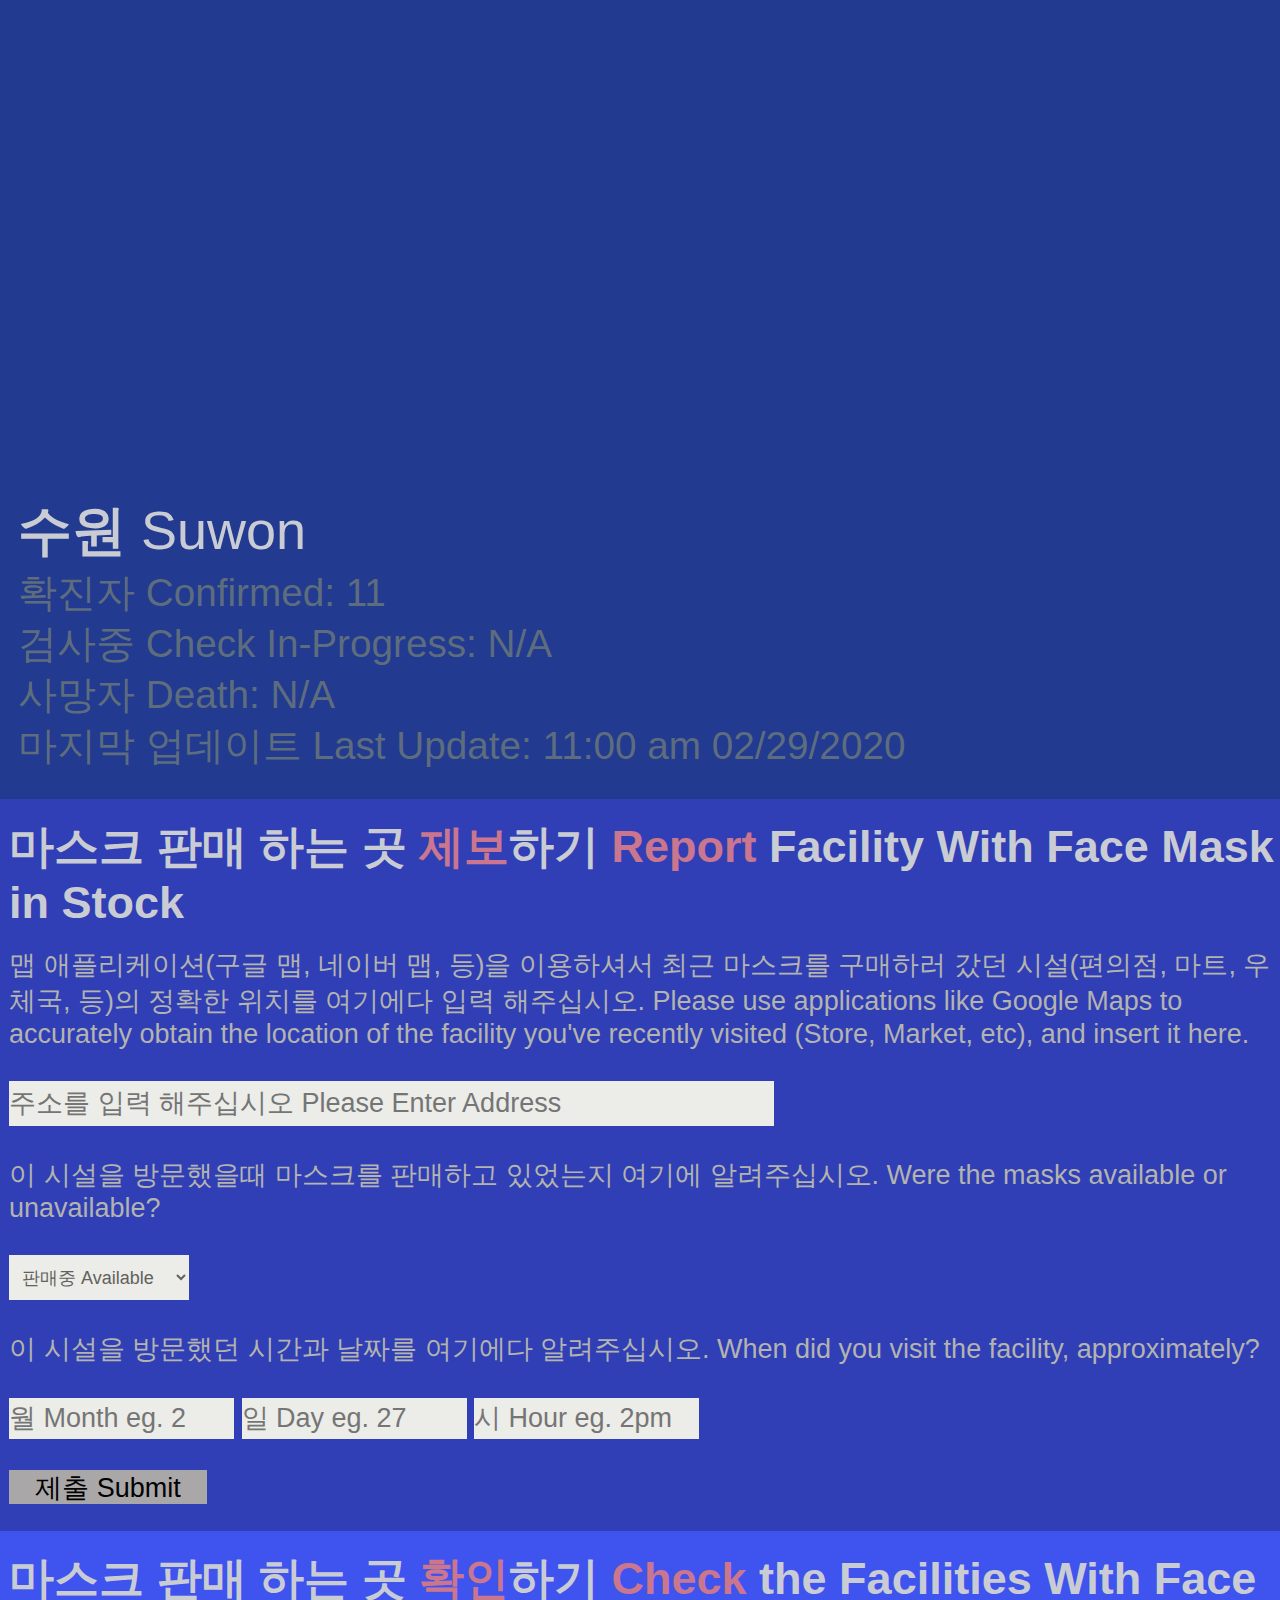
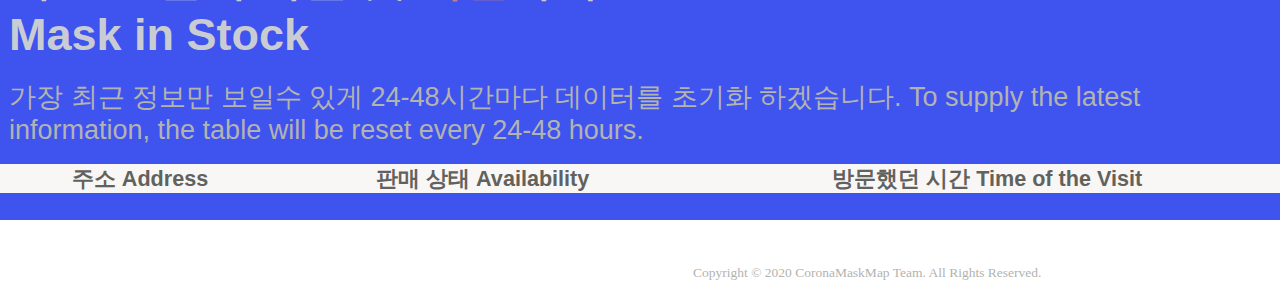
<file: Suwon.html>
<!-- Copyright (C) 2020, CoronaMaskMap Team -->

<!doctype html>

<html>
	<div id = "wrapper">
		<head>
			<title> Suwon-CoronaMaskMap </title>
			<link href = "Styling.css" rel = "stylesheet" type = "text/css"/>

			<style type = "text/css">
				* 
				{
			        margin: 0;
			        padding: 0;
			        border: 0;
			        outline: 0;
			        font-size: 100%;
			        vertical-align: baseline;
	    		}
				body
				{
					-webkit-text-size-adjust: auto;
					margin: 0;
					background: white;
					background-repeat: no-repeat;
					background-size: cover;
					text-size-adjust: none;
				}
				.SeoulAbout {background: #223A8F; padding-bottom: 3vmin; background-size: cover; width: 100%; height: auto;}
				.EnterInfo {background: #303FB6; padding-bottom: 3vmin; background-size: cover; width: 100%; height: auto;}
				.Update {background: #3F53EF; padding-bottom: 3vmin; background-size: cover; width: 100%; height: auto;}
			</style>
		</head>

		<body onload = "showData()">
			<p>
				<div class = "SeoulAbout">
					<p style = "font-family: Tahoma, Geneva, sans-serif; font-size: 6vmin; color: #CACCD3; padding-top: 55vmin; padding-left: 2vmin;">
						<Strong> 수원 </Strong> Suwon 
					</p>
					<p style = "font-family: Tahoma, Geneva, sans-serif; font-size: 4.3vmin; color: white; padding-top: 0vmin; padding-left: 2vmin;">
						<span style = "color: #5D6D7E;">확진자 Confirmed: 11 <br> 검사중 Check In-Progress: N/A <br> 사망자 Death: N/A <br> 
						마지막 업데이트 Last Update: 11:00 am 02/29/2020 </span>
					</p>
				</div>
				<div class = "EnterInfo">
					<p style = "font-family: Tahoma, Geneva, sans-serif; font-size: 5vmin; color: #CACCD3; padding-top: 2vmin; padding-left: 1vmin;">
						<strong> 마스크 판매 하는 곳 <span style = "color: #CA768E;">제보</span>하기 <span style = "color: #CA768E;">Report</span> Facility With Face Mask in Stock </strong>
					</p>
					<p style = "font-family: Tahoma, Geneva, sans-serif; font-size: 3vmin; color :#B3B3AF; padding-top: 2vmin; padding-left: 1vmin;">
						맵 애플리케이션(구글 맵, 네이버 맵, 등)을 이용하셔서 최근 마스크를 구매하러 갔던 시설(편의점, 마트, 우체국, 등)의 정확한 위치를 여기에다 입력 해주십시오. Please use applications like Google Maps to accurately obtain the location of the facility you've recently visited (Store, Market, etc), and insert it here. <br> <br>
						<input type = "text" id = "Address" name = "Address" placeholder = "주소를 입력 해주십시오 Please Enter Address" style = "background: #ECECE8; width: 85vmin; height: 5vmin;"/> <br>

						<br> 이 시설을 방문했을때 마스크를 판매하고 있었는지 여기에 알려주십시오. Were the masks available or unavailable? <br> <br>
						<select id = "Availability" name = "Availability" style = "font-family: Tahoma, Geneva, sans-serif; font-size: 2vmin; background: #ECECE8; text-indent: 1vmin; width: 20vmin; height: 5vmin; color: #62625C;">
							<option value = "판매중 Available"> 판매중 Available </option>
							<option value = "완판 Unavailable"> 완판 Unavailable </option>
						</select> <br> 
						<br> 이 시설을 방문했던 시간과 날짜를 여기에다 알려주십시오. When did you visit the facility, approximately? <br> <br>
						<input type = "text" id = "Month" name = "Month" placeholder = "월 Month eg. 2" style = "background: #ECECE8; width: 25vmin; height: 4.5vmin;"/>
						<input type = "text" id = "Day" name = "Day" placeholder = "일 Day eg. 27" style = "background: #ECECE8; width: 25vmin; height: 4.5vmin;"/>
						<input type = "text" id = "Hour" name = "Hour" placeholder = "시 Hour eg. 2pm" style = "background: #ECECE8; width: 25vmin; height: 4.5vmin;"/> <br>
						<br>
						<button onclick = "addData()" id = "SubmitButton" style = "font-family: Tahoma, Geneva, sans-serif; background: #A9A7A7; width: 22vmin; height: 3.8vmin;"> 제출 Submit </button>
					</p>
				</div>
				<div class = "Update">
					<p style = "font-family: Tahoma, Geneva, sans-serif; font-size: 5vmin; color: #CACCD3; padding-top: 2vmin; padding-left: 1vmin;">
						<strong> 마스크 판매 하는 곳 <span style = "color: #CA768E;">확인</span>하기 <span style = "color: #CA768E;">Check</span> the Facilities With Face Mask in Stock </strong>
					</p>
					<p style = "font-family: Tahoma, Geneva, sans-serif; font-size: 3vmin; color :#B3B3AF; padding-top: 2vmin; padding-left: 1vmin;">
						가장 최근 정보만 보일수 있게 24-48시간마다 데이터를 초기화 하겠습니다. To supply the latest information, the table will be reset every 24-48 hours.
					</p>
					<br>
					<p>
						<table id = "Table1" style = "border: 1px black; border-collapse: collapse; font-family: Tahoma, Geneva, sans-serif; font-size: 2.4vmin; background: #F9F6F6; text-indent: 1vmin; width: 100%; height: auto; color: #62625C;">
							<tr>
								<th> 주소 Address </th>
								<th> 판매 상태 Availability </th>
								<th> 방문했던 시간 Time of the Visit </th>
							</tr>
						</table>
					</p>
				</div>
				<div class = "Copyright">			
					<p style = "font-size: 1.5vmin; color: #B3B3AF; padding-top: 5vmin; padding-left: 77vmin;"> Copyright © 2020 CoronaMaskMap Team. All Rights Reserved. </p> </th>
				</div>
			</p>

			<script>
				var arr = new Array();

				function addData()
				{
					alert("제출 되었습니다. 대단히 감사합니다. Successfully submitted. Thank you very much.")
					//localStorage.clear();
					getData();

					var VarAddress = document.getElementById('Address').value;
					var VarAvailability = document.getElementById('Availability').value; 
					var VarTime = document.getElementById('Hour').value + ", " + document.getElementById('Month').value + "월 " + document.getElementById('Day').value +"일, " + document.getElementById('Month').value + "/" + document.getElementById('Day').value;
					arr.push({VarAddress,VarAvailability,VarTime});

					localStorage.setItem("localDataSuwon",JSON.stringify(arr));
					showData();
				}

				function getData()
				{
					var str = localStorage.getItem("localDataSuwon");
					if(str != null)
					{
						arr = JSON.parse(str);
					}
				}

				function showData()
				{
					getData();

					var table = document.getElementById('Table1');
					var temp = table.rows.length;
					while(--temp)
					{
						table.deleteRow(temp);
					}


					for(var k = 0; k < arr.length; k++)
					{	
			     		var row = table.insertRow(1);
			      		var cell1 = row.insertCell(0);
			      		var cell2 = row.insertCell(1);
			      		var cell3 = row.insertCell(2);

			      		cell1.innerHTML = arr[k].VarAddress;
			      		cell2.innerHTML = arr[k].VarAvailability;
			      		cell3.innerHTML = arr[k].VarTime;
			      	}
				}
			</script>
		</body>
	</form>
</html>
</file>
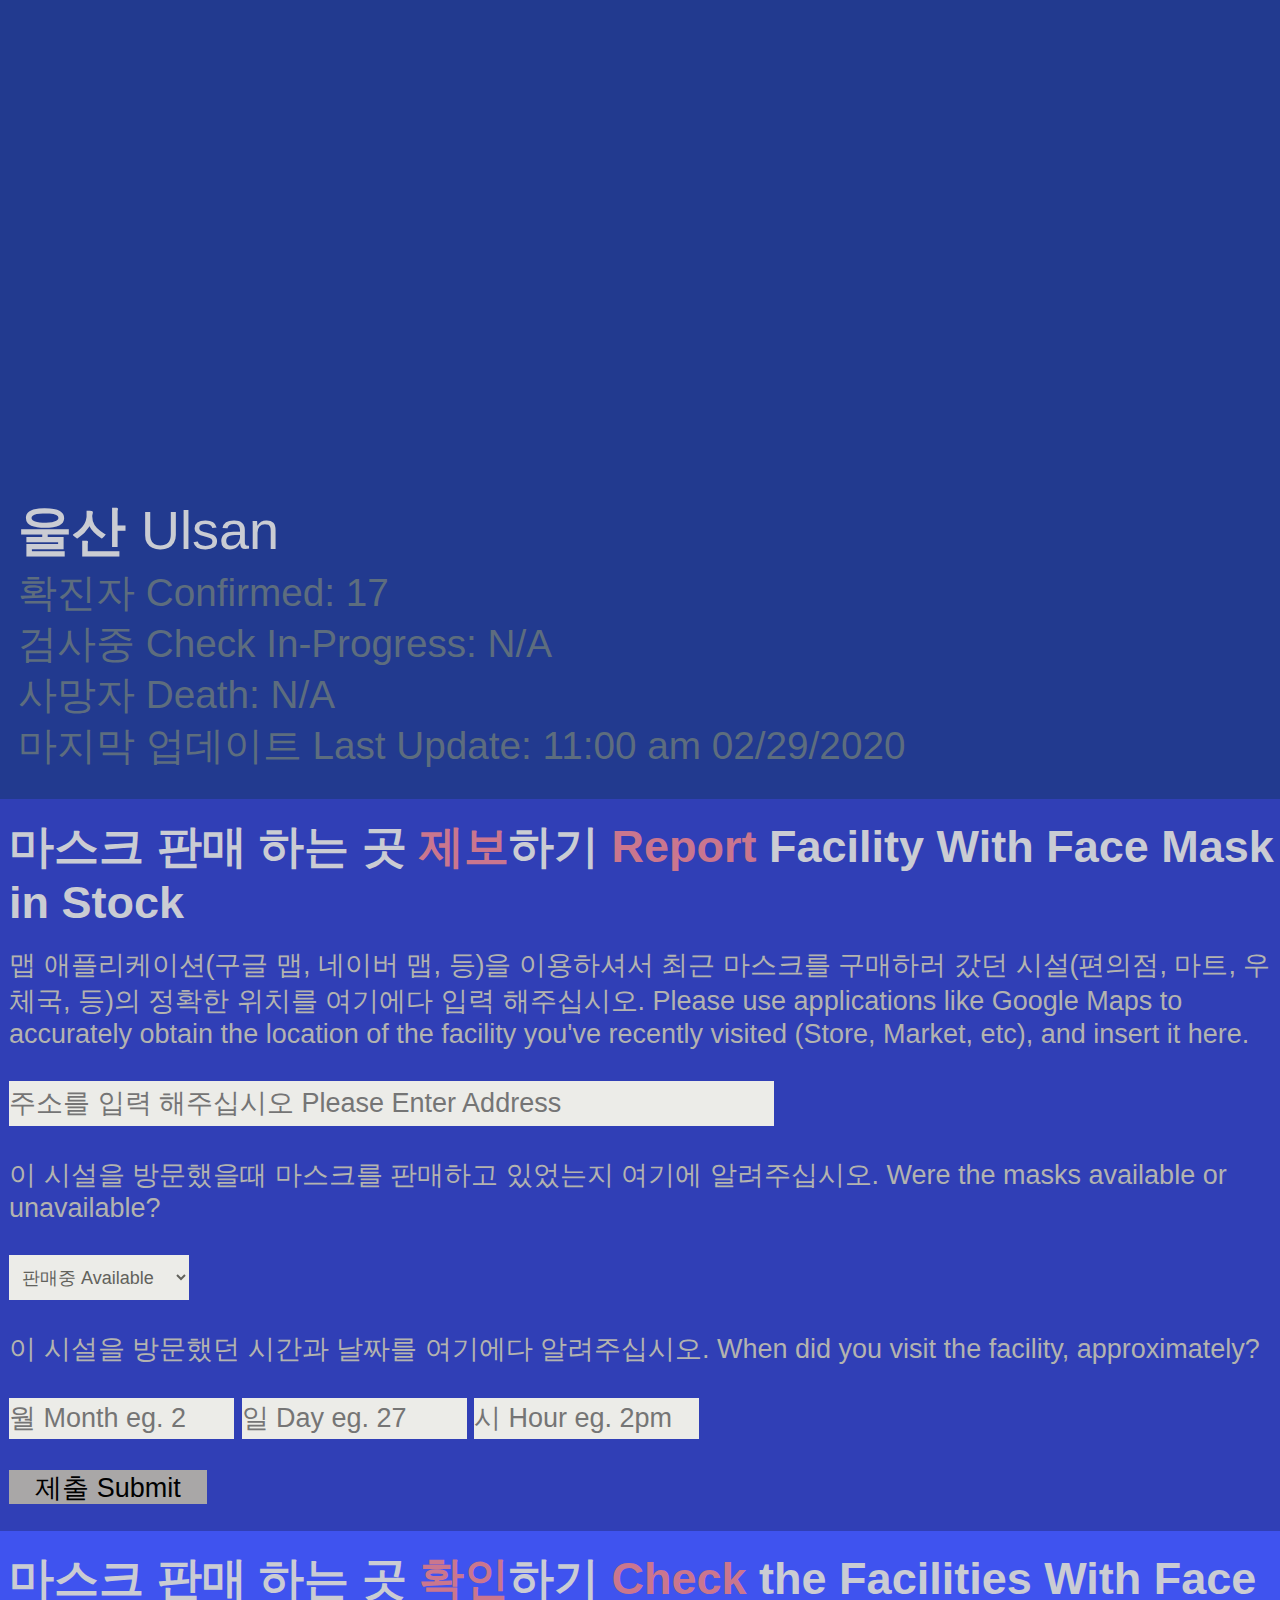
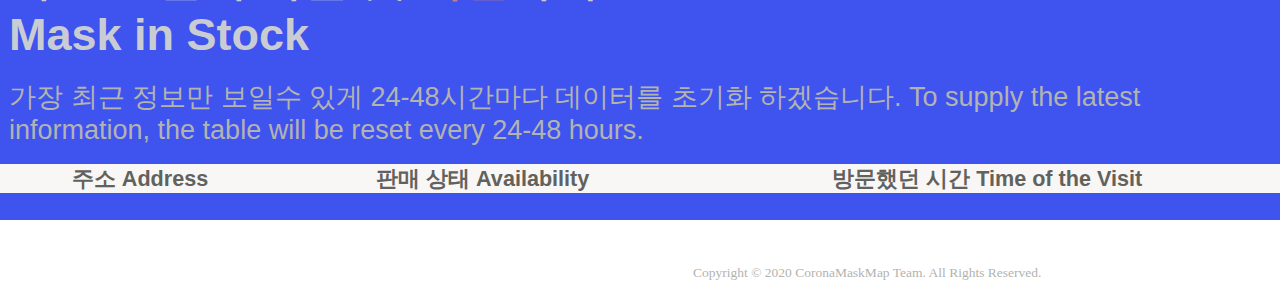
<file: Ulsan.html>
<!-- Copyright (C) 2020, CoronaMaskMap Team -->

<!doctype html>

<html>
	<div id = "wrapper">
		<head>
			<title> Ulsan-CoronaMaskMap </title>
			<link href = "Styling.css" rel = "stylesheet" type = "text/css"/>

			<style type = "text/css">
				* 
				{
			        margin: 0;
			        padding: 0;
			        border: 0;
			        outline: 0;
			        font-size: 100%;
			        vertical-align: baseline;
	    		}
				body
				{
					-webkit-text-size-adjust: auto;
					margin: 0;
					background: white;
					background-repeat: no-repeat;
					background-size: cover;
					text-size-adjust: none;
				}
				.SeoulAbout {background: #223A8F; padding-bottom: 3vmin; background-size: cover; width: 100%; height: auto;}
				.EnterInfo {background: #303FB6; padding-bottom: 3vmin; background-size: cover; width: 100%; height: auto;}
				.Update {background: #3F53EF; padding-bottom: 3vmin; background-size: cover; width: 100%; height: auto;}
			</style>
		</head>

		<body onload = "showData()">
			<p>
				<div class = "SeoulAbout">
					<p style = "font-family: Tahoma, Geneva, sans-serif; font-size: 6vmin; color: #CACCD3; padding-top: 55vmin; padding-left: 2vmin;">
						<Strong> 울산 </Strong> Ulsan 
					</p>
					<p style = "font-family: Tahoma, Geneva, sans-serif; font-size: 4.3vmin; color: white; padding-top: 0vmin; padding-left: 2vmin;">
						<span style = "color: #5D6D7E;">확진자 Confirmed: 17 <br> 검사중 Check In-Progress: N/A <br> 사망자 Death: N/A <br> 
						마지막 업데이트 Last Update: 11:00 am 02/29/2020 </span>
					</p>
				</div>
				<div class = "EnterInfo">
					<p style = "font-family: Tahoma, Geneva, sans-serif; font-size: 5vmin; color: #CACCD3; padding-top: 2vmin; padding-left: 1vmin;">
						<strong> 마스크 판매 하는 곳 <span style = "color: #CA768E;">제보</span>하기 <span style = "color: #CA768E;">Report</span> Facility With Face Mask in Stock </strong>
					</p>
					<p style = "font-family: Tahoma, Geneva, sans-serif; font-size: 3vmin; color :#B3B3AF; padding-top: 2vmin; padding-left: 1vmin;">
						맵 애플리케이션(구글 맵, 네이버 맵, 등)을 이용하셔서 최근 마스크를 구매하러 갔던 시설(편의점, 마트, 우체국, 등)의 정확한 위치를 여기에다 입력 해주십시오. Please use applications like Google Maps to accurately obtain the location of the facility you've recently visited (Store, Market, etc), and insert it here. <br> <br>
						<input type = "text" id = "Address" name = "Address" placeholder = "주소를 입력 해주십시오 Please Enter Address" style = "background: #ECECE8; width: 85vmin; height: 5vmin;"/> <br>

						<br> 이 시설을 방문했을때 마스크를 판매하고 있었는지 여기에 알려주십시오. Were the masks available or unavailable? <br> <br>
						<select id = "Availability" name = "Availability" style = "font-family: Tahoma, Geneva, sans-serif; font-size: 2vmin; background: #ECECE8; text-indent: 1vmin; width: 20vmin; height: 5vmin; color: #62625C;">
							<option value = "판매중 Available"> 판매중 Available </option>
							<option value = "완판 Unavailable"> 완판 Unavailable </option>
						</select> <br> 
						<br> 이 시설을 방문했던 시간과 날짜를 여기에다 알려주십시오. When did you visit the facility, approximately? <br> <br>
						<input type = "text" id = "Month" name = "Month" placeholder = "월 Month eg. 2" style = "background: #ECECE8; width: 25vmin; height: 4.5vmin;"/>
						<input type = "text" id = "Day" name = "Day" placeholder = "일 Day eg. 27" style = "background: #ECECE8; width: 25vmin; height: 4.5vmin;"/>
						<input type = "text" id = "Hour" name = "Hour" placeholder = "시 Hour eg. 2pm" style = "background: #ECECE8; width: 25vmin; height: 4.5vmin;"/> <br>
						<br>
						<button onclick = "addData()" id = "SubmitButton" style = "font-family: Tahoma, Geneva, sans-serif; background: #A9A7A7; width: 22vmin; height: 3.8vmin;"> 제출 Submit </button>
					</p>
				</div>
				<div class = "Update">
					<p style = "font-family: Tahoma, Geneva, sans-serif; font-size: 5vmin; color: #CACCD3; padding-top: 2vmin; padding-left: 1vmin;">
						<strong> 마스크 판매 하는 곳 <span style = "color: #CA768E;">확인</span>하기 <span style = "color: #CA768E;">Check</span> the Facilities With Face Mask in Stock </strong>
					</p>
					<p style = "font-family: Tahoma, Geneva, sans-serif; font-size: 3vmin; color :#B3B3AF; padding-top: 2vmin; padding-left: 1vmin;">
						가장 최근 정보만 보일수 있게 24-48시간마다 데이터를 초기화 하겠습니다. To supply the latest information, the table will be reset every 24-48 hours.
					</p>
					<br>
					<p>
						<table id = "Table1" style = "border: 1px black; border-collapse: collapse; font-family: Tahoma, Geneva, sans-serif; font-size: 2.4vmin; background: #F9F6F6; text-indent: 1vmin; width: 100%; height: auto; color: #62625C;">
							<tr>
								<th> 주소 Address </th>
								<th> 판매 상태 Availability </th>
								<th> 방문했던 시간 Time of the Visit </th>
							</tr>
						</table>
					</p>
				</div>
				<div class = "Copyright">			
					<p style = "font-size: 1.5vmin; color: #B3B3AF; padding-top: 5vmin; padding-left: 77vmin;"> Copyright © 2020 CoronaMaskMap Team. All Rights Reserved. </p> </th>
				</div>
			</p>

			<script>
				var arr = new Array();

				function addData()
				{
					alert("제출 되었습니다. 대단히 감사합니다. Successfully submitted. Thank you very much.")
					//localStorage.clear();
					getData();

					var VarAddress = document.getElementById('Address').value;
					var VarAvailability = document.getElementById('Availability').value; 
					var VarTime = document.getElementById('Hour').value + ", " + document.getElementById('Month').value + "월 " + document.getElementById('Day').value +"일, " + document.getElementById('Month').value + "/" + document.getElementById('Day').value;
					arr.push({VarAddress,VarAvailability,VarTime});

					localStorage.setItem("localDataUlsan",JSON.stringify(arr));
					showData();
				}

				function getData()
				{
					var str = localStorage.getItem("localDataUlsan");
					if(str != null)
					{
						arr = JSON.parse(str);
					}
				}

				function showData()
				{
					getData();

					var table = document.getElementById('Table1');
					var temp = table.rows.length;
					while(--temp)
					{
						table.deleteRow(temp);
					}


					for(var k = 0; k < arr.length; k++)
					{	
			     		var row = table.insertRow(1);
			      		var cell1 = row.insertCell(0);
			      		var cell2 = row.insertCell(1);
			      		var cell3 = row.insertCell(2);

			      		cell1.innerHTML = arr[k].VarAddress;
			      		cell2.innerHTML = arr[k].VarAvailability;
			      		cell3.innerHTML = arr[k].VarTime;
			      	}
				}
			</script>
		</body>
	</form>
</html>
</file>
<file: Styling.css>
/* Copyright (C) 2020, CoronaMaskMap Team */
#wrapper 
{
    margin-left: auto;
    margin-right: auto;
    width: 100%;
}

#particles-js canvas 
{
    display: block;
    vertical-align: bottom;
    -webkit-transform: scale(1);
    -ms-transform: scale(1);
    transform: scale(1);
    opacity: 1;
    -webkit-transition: opacity .8s ease, -webkit-transform 1.4s ease;
    transition: opacity .8s ease, transform 1.4s ease
}

#particles-js 
{
    width: 100%;
    height: 100%;
    position: fixed;
    z-index: -10;
    top: 0px;
    left: 0px;
}
</file>
